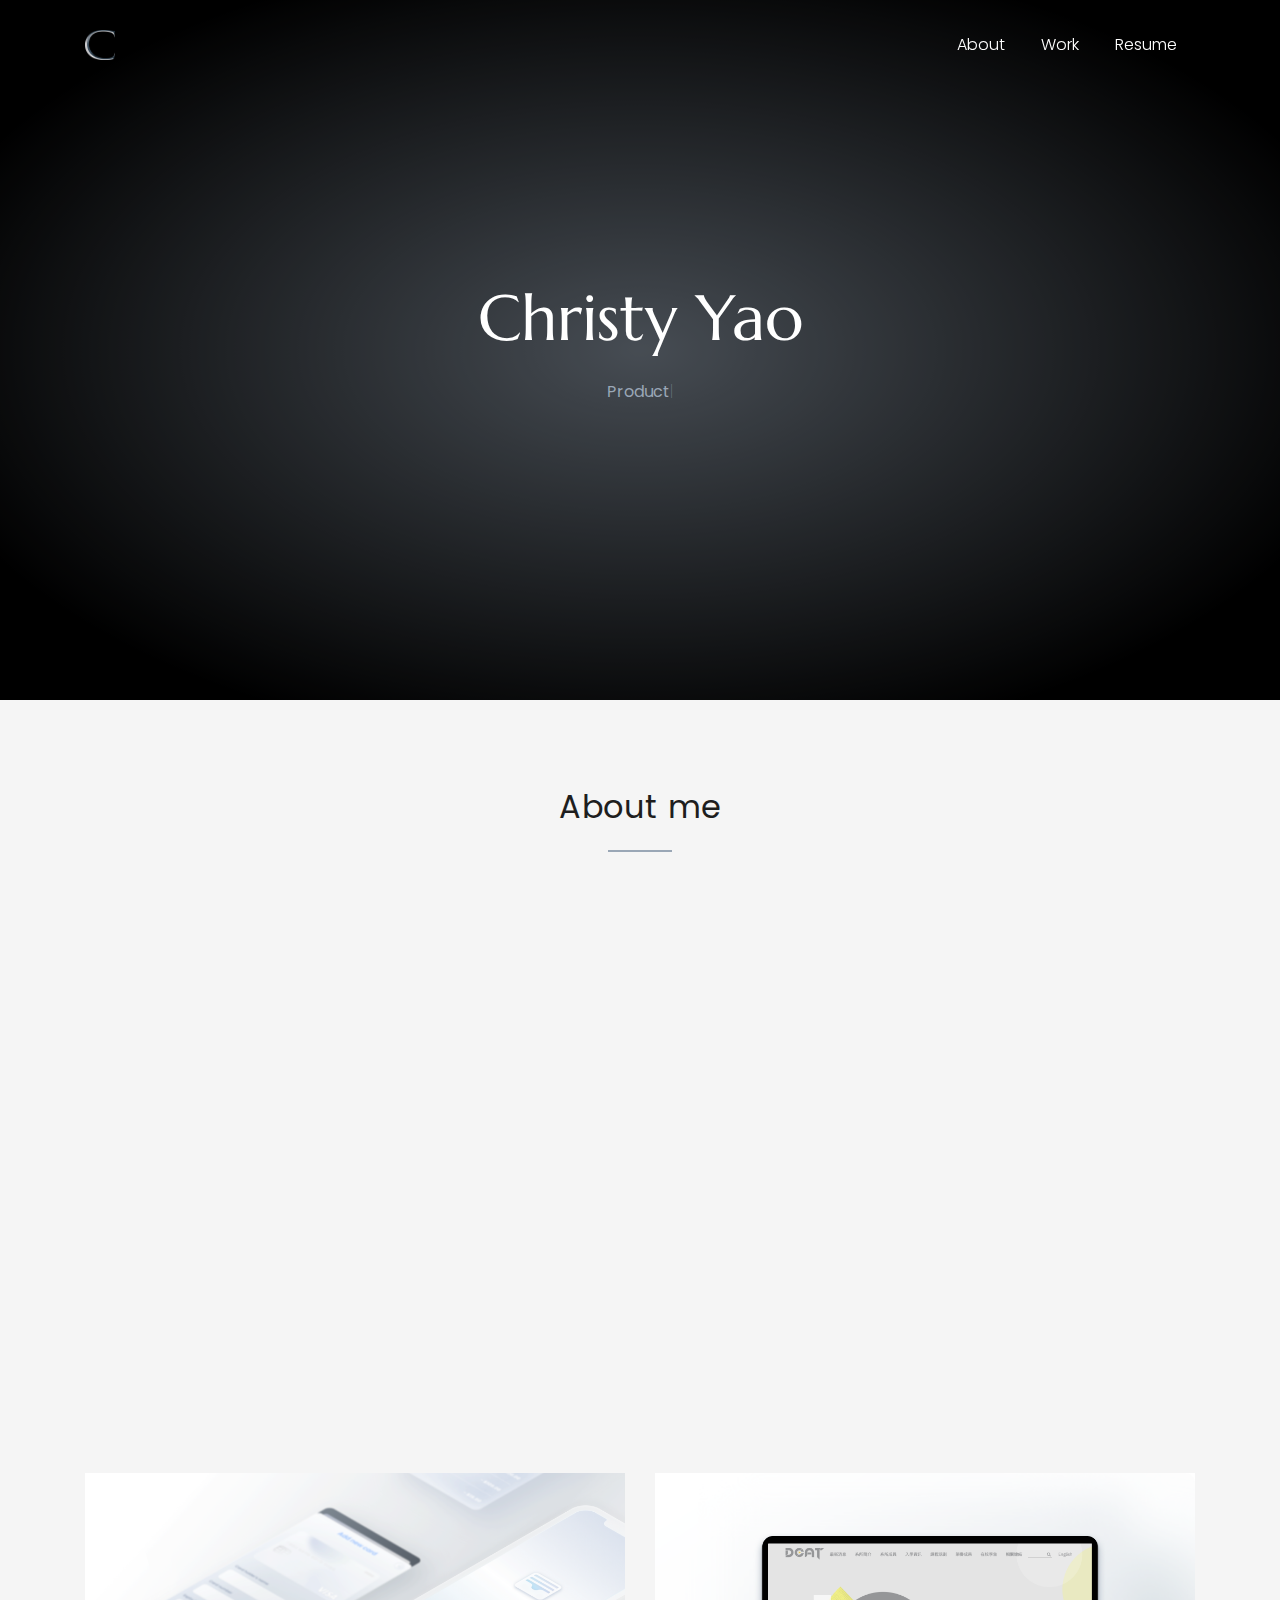
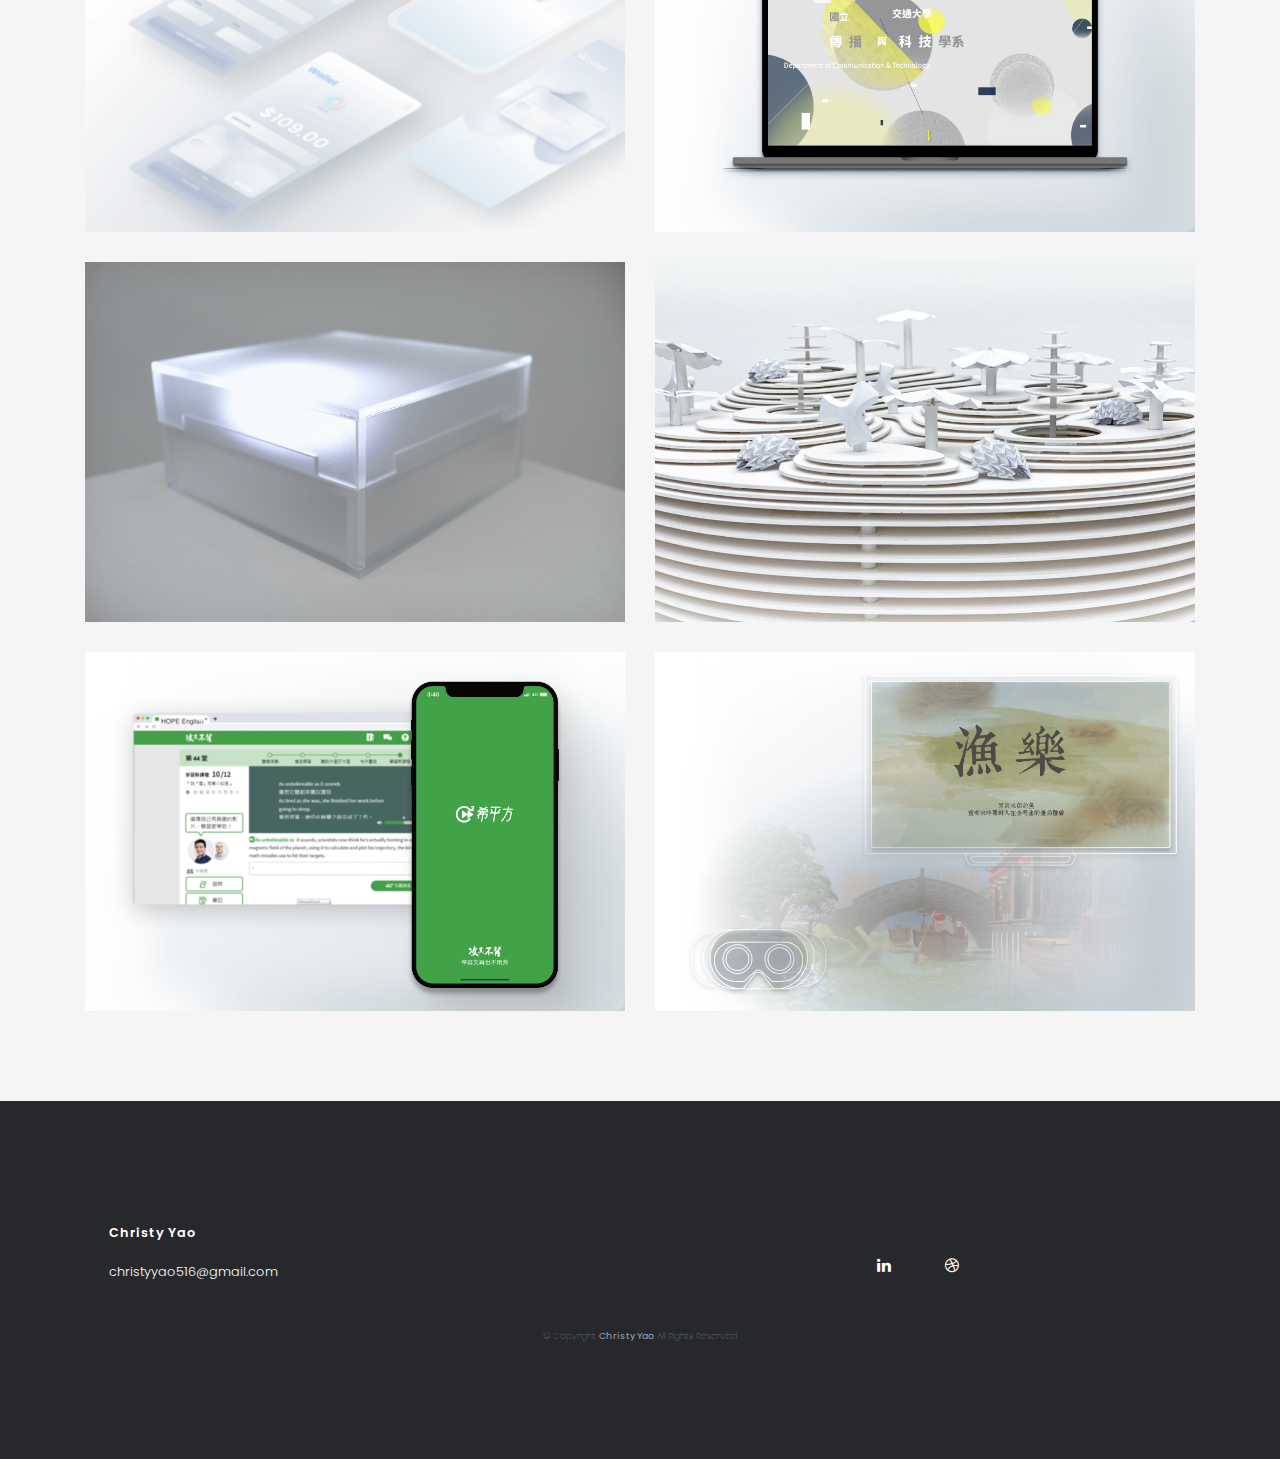
<file: index.html>
<!DOCTYPE html>
<html lang="en">

<head>
  <meta charset="utf-8">
  <meta content="width=device-width, initial-scale=1.0" name="viewport">

  <title>Christy Yao </title>
  <meta content="" name="description">
  <meta content="" name="keywords">

  <meta name="viewport" content="width=device-width, initial-scale=1">

  <!-- Favicons -->
  <link href="assets/img/logo.png" rel="logo">
  <link href="assets/img/logo.png" rel="logo">
  <link rel="shortcut icon" href="assets/img/logo.png">

  <!-- Google Fonts -->
   <link href="https://fonts.googleapis.com/css?family=Poppins:300,300i,400,400i,500,500i,600,600i,700,700i|Playfair+Display:400,400i,500,500i,600,600i,700,700i,900,900i" rel="stylesheet">
   <link href="https://fonts.googleapis.com/css2?family=Marcellus&display=swap" rel="stylesheet">

   <link rel="stylesheet" href="https://cdnjs.cloudflare.com/ajax/libs/font-awesome/4.7.0/css/font-awesome.min.css">

  <!-- Vendor CSS Files -->
  <link href="assets/vendor/bootstrap/css/bootstrap.min.css" rel="stylesheet">
  <link href="assets/vendor/font-awesome/css/font-awesome.min.css" rel="stylesheet">
  <link href="assets/vendor/ionicons/css/ionicons.min.css" rel="stylesheet">
  <link href="assets/vendor/owl.carousel/assets/owl.carousel.min.css" rel="stylesheet">
  <link href="assets/vendor/venobox/venobox.css" rel="stylesheet">
  <link href="assets/css/animate.css" rel="stylesheet" >
  <link href="assets/css/magnific-popup.css" rel="stylesheet" >
  
  <link href="assets/vendor/hover/hover.min.css" rel="stylesheet">

  <link href="assets/vendor/boxicons/css/boxicons.min.css" rel="stylesheet">
<!--   <script src='https://kit.fontawesome.com/a076d05399.js'></script>  -->

  

  <!--  Main CSS File -->
  <link href="assets/css/ystyle.css" rel="stylesheet">

  <!-- =======================================================
  * Template Name: DevFolio - v2.4.0
  * Template URL: https://bootstrapmade.com/devfolio-bootstrap-portfolio-html-template/
  * Author: BootstrapMade.com
  * License: https://bootstrapmade.com/license/
  ======================================================== -->
</head>

<body id="page-top">


  

  <!-- ======= Header/ Navbar ======= -->
  <nav class="navbar navbar-b navbar-trans navbar-expand-md fixed-top" id="mainNav">
    <div class="container">
        <div class="logo">
          <!-- <a class="navbar-brand js-scroll" href="#page-top">Christy Yao</a> -->
          <a href="index.html"><img src="assets/img/logo.png" alt="logo"></a>
        </div>
      <button class="navbar-toggler collapsed" type="button" data-toggle="collapse" data-target="#navbarDefault" aria-controls="navbarDefault" aria-expanded="false" aria-label="Toggle navigation">
        <span></span>
        <span></span>
        <span></span>
      </button>
      <div class="navbar-collapse collapse justify-content-end" id="navbarDefault">
        <ul class="navbar-nav">
          <!-- <li class="nav-item">
            <a class="nav-link js-scroll active" href="yindex.html">Home</a>
          </li> -->
          <li class="nav-item">
            <a class="nav-link js-scroll" href="#about">About</a>
          </li>
          
          </li>
          <li class="nav-item">
            <a class="nav-link js-scroll" href="#portfolio">Work</a>
          </li>
          
          </li>
          <li class="nav-item">
            <a class="nav-link" href="resume.html">Resume</a>
          </li>
        </ul>
      </div>
    </div>
  </nav>

  <!-- ======= Intro Section ======= -->
  <!-- <div id="home" class="intro route bg-image" style="background-image: url(assets/img/Destop.png)"> -->
  <div id="homebg" class="intro route style">
  <!-- <div id="home" class="intro route style= "background:radial-gradient(59.07% 58.67% at 50% 50%, #9AA7B6 0%, #000000 100%)"> -->
    <div class="overlay-itro"></div>
    <div class="intro-content display-table">
      <div class="table-cell">
        <div class="container">
          <!--<p class="display-6 color-d">Hello, world!</p>-->
          <h1 class="intro-title mb-4">Christy Yao</h1>
          <p class="intro-subtitle"><span class="text-slider-items">Product Designer, Interaction Designer, UI/UX Designer, Digital Developer</span><strong class="text-slider"></strong></p>
          <!-- <p class="pt-3"><a class="btn btn-primary btn js-scroll px-4" href="#about" role="button">Learn More</a></p> -->
        </div>
      </div>
    </div>
  </div><!-- End Intro Section -->

  <main id="main">

    <!-- ======= About Section ======= -->
    <section id="about" class="about-mf sect-pt4 route">
      <div class="container">
        <div class="row">
          <div class="col-md-12 col-sm-12">
              <div class="wow fadeInDown" data-wow-duration="0.6s" >
                  <div class="title-box text-center">
                    <div class="section-title text-center">
                      <h3 class="title-a">
                      About me
                      </h3>
                      <div class="line-mf"></div>
                    </div> 
                  </div>  
              </div>
              <div class="wow fadeInDown" data-wow-duration="0.6s" >      
                    <!-- <p class="about-title justify-content-center text-center"> -->
                      <!-- <i class='fas fa-smile-wink'></i> Hi, I'm Christy. -->
                      <!-- <i class="fas fa-smile-wink"></i>Hi, I'm Christy. -->
                      <p class="char Zyyy U1F609 about-title justify-content-center text-center" data-text="😉" id="h1-display-char"> 😉 Hi, I'm Christy.</p>
                     
                      
                     <!--  <i class='fas'> &#xf4da;</i>Hi, I'm Christy. -->
                    <!-- </p> -->
                    <p class="about-details justify-content-center text-center">
                      I'm a multidisciplinary designer based in Taiwan. I'm passionate about improving the lives of others through design and constantly looking to learn new things everyday.
                    </p>
                    <p class="about-details justify-content-center text-center">
                      I specialize in creating interactive works and experiences. For the past 3 years, I have been learning in the ID and HCI field and working with different teams and various cases. While my roles in these projects have varied slightly different like Interaction Designer, UI/UX Designer, Product Designer, and also Digital Developer — all of these roles have focused on creating design solutions from a user-centered perspective in the form of digital products and services. 
                      <br>
                      
                    </p>
                    
                    <br>
              </div>
            </div>
        </div>
            
          
        </div>
      </div>
    </section><!-- End About Section -->

    

    <!-- ======= Portfolio Section ======= -->
    <section id="portfolio" class="portfolio-mf sect-pt4 route"> 
    <!-- <div id="portfolio" class="portfolio-mf sect-pt4 route"> -->
      <div class="container" >
        <div class="row">
          <div class="col-sm-12">
            <div class="wow fadeInDown" data-wow-duration="0.6s" >
              <div class="section-title text-center">
                <h3 class="title-a">
                  Work
                </h3>
                <div class="line-mf"></div>
              </div>
            </div>
          </div>
        </div>
      </div>


     <div class="container">

        <!-- <div class="row">
          <div class="col-lg-12  justify-content-center">
            <ul id="portfolio-flters">
              <li data-filter="*" class="filter-active">All</li>
              <li data-filter=".filter-app">App</li>
              <li data-filter=".filter-card">Card</li>
              <li data-filter=".filter-web">Web</li>
            </ul>
          </div>
        </div> -->
      

        <div class="row gx-2" >

          <div class="col-lg-6 col-md-12 portfolio-item filter-app">
            <div class="portfolio-wrap">
              <img src="assets/img/work-glass.png" class="img-fluid" alt="">
              <div class="portfolio-info">
                <a href="work-glass.html"  title="Portfolio Details"><h4>Glassmorphism Wallet</h4></i></a>
                <p>UI Design</p>
              </div>
            </div>
          </div> 

          <div class="col-lg-6 col-md-12 portfolio-item filter-app">
            <div class="portfolio-wrap">
              <img src="assets/img/work-dcat.png" class="img-fluid" alt="">
              <div class="portfolio-info">
                <a href="work-dcat.html" title="Portfolio Details"><h4>Nctu Dcat Web Design</h4></h4></i></a>
                <p>Web</p>
                
              </div>
            </div>
          </div>

          <div class="col-lg-6 col-md-12 portfolio-item filter-web">
            <div class="portfolio-wrap">
              <img src="assets/img/work-lueur.png" class="img-fluid" alt="">
              <div class="portfolio-info">
                 <a href="work-lueur.html" title="Portfolio Details"><h4>LUEUR</h4></a>              
                <p>Installation</p>
              </div>
            </div>
          </div>

          <div class="col-lg-6 col-md-12 portfolio-item filter-app">
            <div class="portfolio-wrap">
              <img src="assets/img/work-greens.png" class="img-fluid" alt="">
              <div class="portfolio-info">
                <a href="work-greens.html" title="Portfolio Details"><h4>Greens</h4></i></a>
                <p>Installation</p>
  
              </div>
            </div>
          </div>

          <div class="col-lg-6 col-md-12 portfolio-item filter-card">
            <div class="portfolio-wrap">
              <img src="assets/img/work-en.png" class="img-fluid" alt="">
              <div class="portfolio-info">
                <a href="work-en.html"  title="Portfolio Details"><h4>HOPE English<br>UX and Usability Evaluation</h4></i></a>
                <p>UX Design / UX Research</p>
                
              </div>
            </div>
          </div>

          <div class="col-lg-6 col-md-12 portfolio-item filter-web">
            <div class="portfolio-wrap">
              <img src="assets/img/work-fish.png" class="img-fluid" alt="">
              <div class="portfolio-info">
                <a href="work-fish.html"  title="Portfolio Details"><h4>Fishermen’s Delights VR Installation</h4></i></a>
                <p>VR Experience / Installation</p>
              </div>
            </div>
          </div>

          

        </div>
     </div> 
       

  </main><!-- End #main -->

  <!-- ======= Footer ======= -->
   <footer id="footer">
    <div class="container">
      <div class="row justify-content-between">
        <div class="col-lg-4">
            <h3 class="con-title">Christy Yao<br></h3>
            <h3 class="con-subtitle"><span>christyyao516@gmail.com</span></h3>
          </h3>
        </div>

        <div class="col-lg-4 offset-lg-4">
          <div class="socials ">
            <ul class="list-unstyled"> 
                
                <li><a href="https://www.linkedin.com/in/imchristyyao" class="fa fa-linkedin"></a></li>
                <li><a href="https://www.dribbble.com/imchristyyao" class="fa fa-dribbble"></a></li>
                <!-- <li><a href="christyyao516@gmail.com"><ion-icon name="logo-dribbble"></ion-icon></a></li>  -->  
              </ul>
          </div>
        </div>
      </div>
  
      <div class="row ">
        <div class="col-sm-12">
            <div class="copyright-box text-center">
              <p class="copyright-box">&copy; Copyright <strong>Christy Yao</strong>. All Rights Reserved</p>
              
            </div>
          </div>
      </div>
    </div>
</footer>

<!-- End  Footer -->
<div class="container">
  <a href="#" class="back-to-top fa fa-chevron-up"></a>
  <div id="preloader"></div>

</div>

  <!-- Vendor JS Files -->
   

  <script src="assets/vendor/jquery/jquery.min.js"></script>
  <script src="assets/vendor/bootstrap/js/bootstrap.bundle.min.js"></script>
  <script src="assets/vendor/jquery.easing/jquery.easing.min.js"></script>
  <script src="assets/vendor/php-email-form/validate.js"></script>
  <script src="assets/vendor/waypoints/jquery.waypoints.min.js"></script>
  <script src="assets/vendor/counterup/jquery.counterup.min.js"></script>
  <script src="assets/vendor/owl.carousel/owl.carousel.min.js"></script>
  <script src="assets/vendor/typed.js/typed.min.js"></script>
  <script src="assets/vendor/venobox/venobox.min.js"></script>

  <script src="assets/vendor/jquery-sticky/jquery.sticky.js"></script>
  <script src="assets/vendor/isotope-layout/isotope.pkgd.min.js"></script>
  
  <script src="assets/js/wow.min.js"></script>
    <script>
        new WOW().init();
    </script>

  <!-- Template Main JS File -->
  <script src="assets/js/main.js"></script>
  

</body>

</html>
</file>
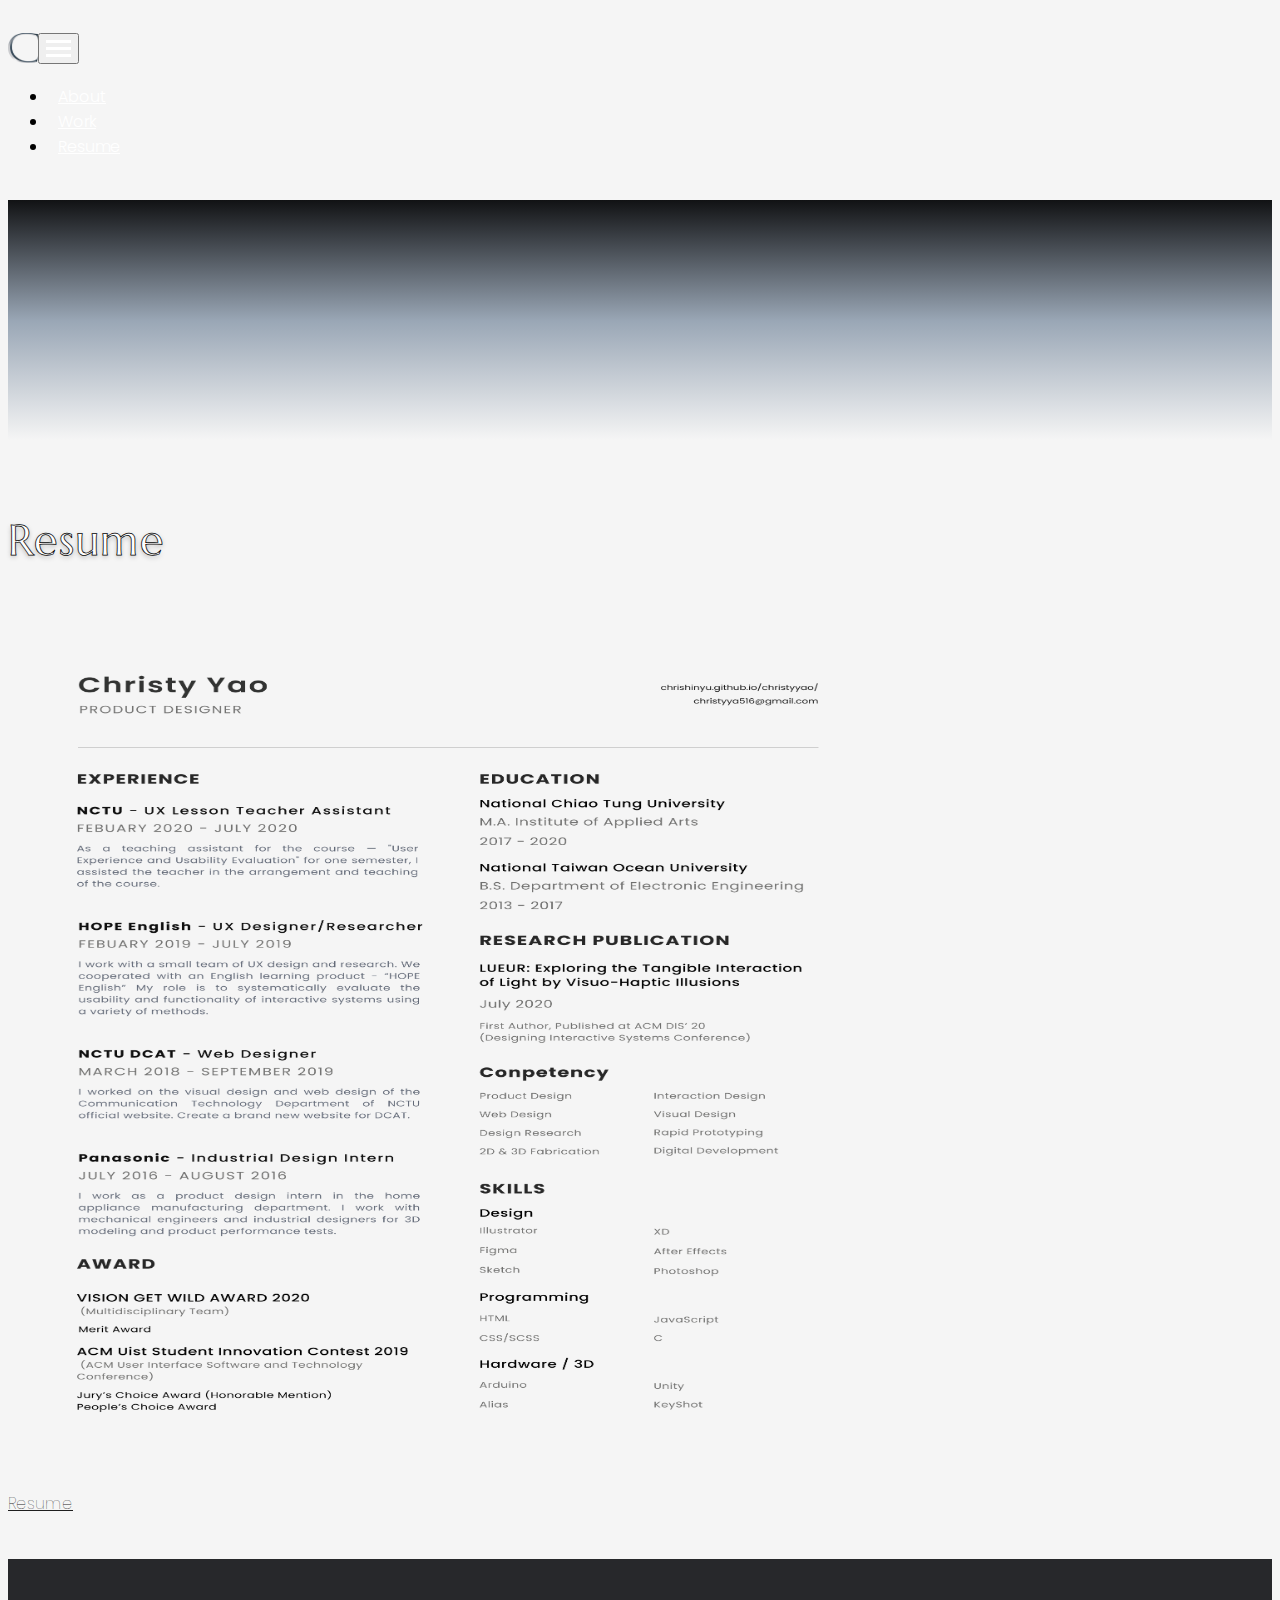
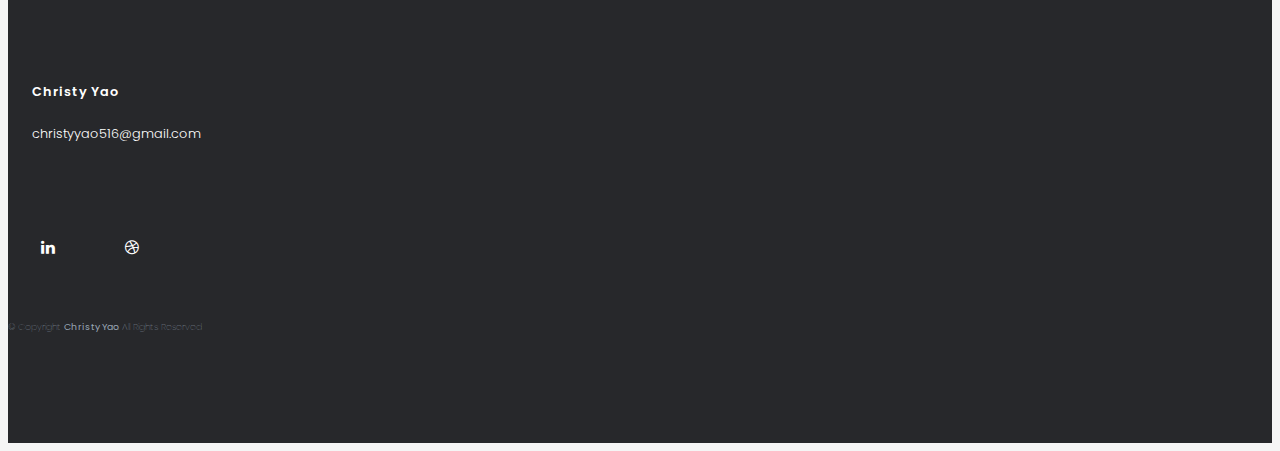
<file: cv.html>
<!DOCTYPE html>
<html lang="en">

<head>
  <meta charset="utf-8">
  <meta content="width=device-width, initial-scale=1.0" name="viewport">

  <title>Resume</title>
  <meta content="" name="description">
  <meta content="" name="keywords">

  <!-- Favicons -->
  <link href="assets/img/logo.png" rel="logo">
  <link href="assets/img/logo.png" rel="logo">

  <!-- Vendor CSS Files -->
  <!-- Bootstrap CSS -->
    <link href="https://cdn.jsdelivr.net/npm/bootstrap@5.0.0-beta1/dist/css/bootstrap.min.css" rel="stylesheet" integrity="sha384-giJF6kkoqNQ00vy+HMDP7azOuL0xtbfIcaT9wjKHr8RbDVddVHyTfAAsrekwKmP1" crossorigin="anonymous">
 <!--  <link href="assets/vendor/bootstrap/css/bootstrap.min.css" rel="stylesheet"> -->
  <link href="assets/vendor/font-awesome/css/font-awesome.min.css" rel="stylesheet">
  <link href="assets/vendor/ionicons/css/ionicons.min.css" rel="stylesheet">
  <link href="assets/vendor/owl.carousel/assets/owl.carousel.min.css" rel="stylesheet">
  <link href="assets/vendor/venobox/venobox.css" rel="stylesheet">
  <link href="assets/css/animate.css" rel="stylesheet" >
  <link href="assets/css/magnific-popup.css" rel="stylesheet" >

  <!-- Google Fonts -->
   <link href="https://fonts.googleapis.com/css?family=Poppins:300,300i,400,400i,500,500i,600,600i,700,700i|Playfair+Display:400,400i,500,500i,600,600i,700,700i,900,900i" rel="stylesheet">
   <link href="https://fonts.googleapis.com/css2?family=Marcellus&display=swap" rel="stylesheet">

   <link rel="stylesheet" href="https://cdnjs.cloudflare.com/ajax/libs/font-awesome/4.7.0/css/font-awesome.min.css">

  <!-- Animate CSS -->
  <link rel="stylesheet" href="https://cdnjs.cloudflare.com/ajax/libs/animate.css/4.1.1/animate.min.css">

  <!-- Template Main CSS File -->
  <link href="assets/css/ystyle.css" rel="stylesheet">

  
</head>

<body id="page-top">


<!-- ======= Header/ Navbar ======= -->
  <nav class="navbar navbar-b navbar-trans navbar-expand-md fixed-top" id="mainNav">
    <div class="container">
        <div class="logo">
          <!-- <a class="navbar-brand js-scroll" href="#page-top">Christy Yao</a> -->
          <a href="index.html"><img src="assets/img/logo.png" alt="logo"></a>
        </div>
      <button class="navbar-toggler collapsed" type="button" data-toggle="collapse" data-target="#navbarDefault" aria-controls="navbarDefault" aria-expanded="false" aria-label="Toggle navigation">
        <span></span>
        <span></span>
        <span></span>
      </button>
      <div class="navbar-collapse collapse justify-content-end" id="navbarDefault">
        <ul class="navbar-nav">
          <!-- <li class="nav-item">
            <a class="nav-link js-scroll active" href="yindex.html">Home</a>
          </li> -->
          <li class="nav-item">
            <a class="nav-link js-scroll" href="index.html">About</a>
          </li>
          
          </li>
          <li class="nav-item">
            <a class="nav-link js-scroll" href="index.html">Work</a>
          </li>
          
          </li>
          <li class="nav-item">
            <a class="nav-link" href="resume.html">Resume</a>
          </li>
        </ul>
      </div>
    </div>
  </nav>

 <main id="main">
<!-- ======= Intro ======= -->

  <div id="grad1"></div>



    <!-- ======= Work  Section ======= -->
<section class="portfolio-details">
    <!-- <div class="section-container"> -->
  <div class="container ">
      <div class="row gx-2">
        <div class="col-xs-12">
          <div class="wow pulse" data-wow-duration="1s">
            <div class="text-center section-container-spacer">
              <!-- <h2 class="with-project-number"><span class="project-number">01</span>Night Photography</h2> -->
              <!-- <h2 class="with-project-number">Night Photography</h2> -->
              <h3 class="resume-title">Resume</h3>
              <br>
              
            </div>
          </div>
        <div>
      </div>
      <div class="work-for-top"></div>

      <div class="row ">
         <div class="col-lg-12 col-xs-12 text-center">
            <div class="wow zoomInUp" data-wow-duration="1s" >
              <figure class="figure text-center">
              <img width="800" height="800" src="assets/img/cv.png" class="figure-img img-fluid rounded" alt="">
              </figure>
            </div>
          </div>
      </div>
      <div class="work-for-top"></div>
      <p class="work-details text-center">
          <a href="assets/resume.pdf" download>Resume</a></p>
      
      <div class="work-for-top"></div>
     <!--  <div class="row ">
          
          <div class="col-lg-4">
                <br>
                <h3 class="work-type">Overview</h3>
                <p class="work-details">"Fishermen’s Delights VR Installation" is a virtual reality game demonstrating the fishing entertainment in the Northern Sung Dynasty. It builds bridges between the collections of National Palace Museum and people.</p>
              
          </div>
           <div class="work-for-top"></div>
          <div class="col-lg-4 offset-lg-4">
              <br>
              <h3 class="work-type">Role</h3>
              <p class="work-details highlight"> Visual Designer </p>
              <p class="work-details">Unity development, Visual Design, UI Design<br></p>
              <p class="work-details highlight"> Febuary 2018 - July 2018 </p><br>
            
            
          </div>
      </div> -->
     
        
   
  </section><!-- End Portfolio Details Section -->

  </main><!-- End #main -->

 
  <!-- ======= Footer ======= -->
 <footer id="footer">
    <div class="container">
      <div class="row justify-content-between">
        <div class="col-lg-4">
            <h3 class="con-title">Christy Yao<br></h3>
            <h3 class="con-subtitle"><span>christyyao516@gmail.com</span></h3>
          </h3>
        </div>

        <div class="col-lg-4 offset-lg-4">
          <div class="socials ">
            <ul class="list-unstyled"> 
                
                <li><a href="https://www.linkedin.com/in/imchristyyao" class="fa fa-linkedin"></a></li>
                <li><a href="https://www.dribbble.com/imchristyyao" class="fa fa-dribbble"></a></li>
                <!-- <li><a href="christyyao516@gmail.com"><ion-icon name="logo-dribbble"></ion-icon></a></li>  -->  
              </ul>
          </div>
        </div>
      </div>
      <div class="row ">
        <div class="col-sm-12">
            <div class="copyright-box text-center">
              <p class="copyright-box">&copy; Copyright <strong>Christy Yao</strong>. All Rights Reserved</p>
              
            </div>
          </div>
      </div>
    </div>
</footer>

<!-- End  Footer -->
<div class="container">
  <a href="#" class="back-to-top fa fa-chevron-up"></a>
  <div id="preloader"></div>

</div>

  <!-- Vendor JS Files -->
  <script src="assets/vendor/jquery/jquery.min.js"></script>
  <script src="assets/vendor/bootstrap/js/bootstrap.bundle.min.js"></script>
  <script src="assets/vendor/jquery.easing/jquery.easing.min.js"></script>
  <script src="assets/vendor/php-email-form/validate.js"></script>
  <script src="assets/vendor/waypoints/jquery.waypoints.min.js"></script>
  <script src="assets/vendor/counterup/jquery.counterup.min.js"></script>
  <script src="assets/vendor/owl.carousel/owl.carousel.min.js"></script>
  <script src="assets/vendor/typed.js/typed.min.js"></script>
  <script src="assets/vendor/venobox/venobox.min.js"></script>
  <script src="assets/js/wow.min.js"></script>
    <script>
        new WOW().init();
    </script>

  <!-- Template Main JS File -->
  <script src="assets/js/main.js"></script>

</body>

</html>
</file>
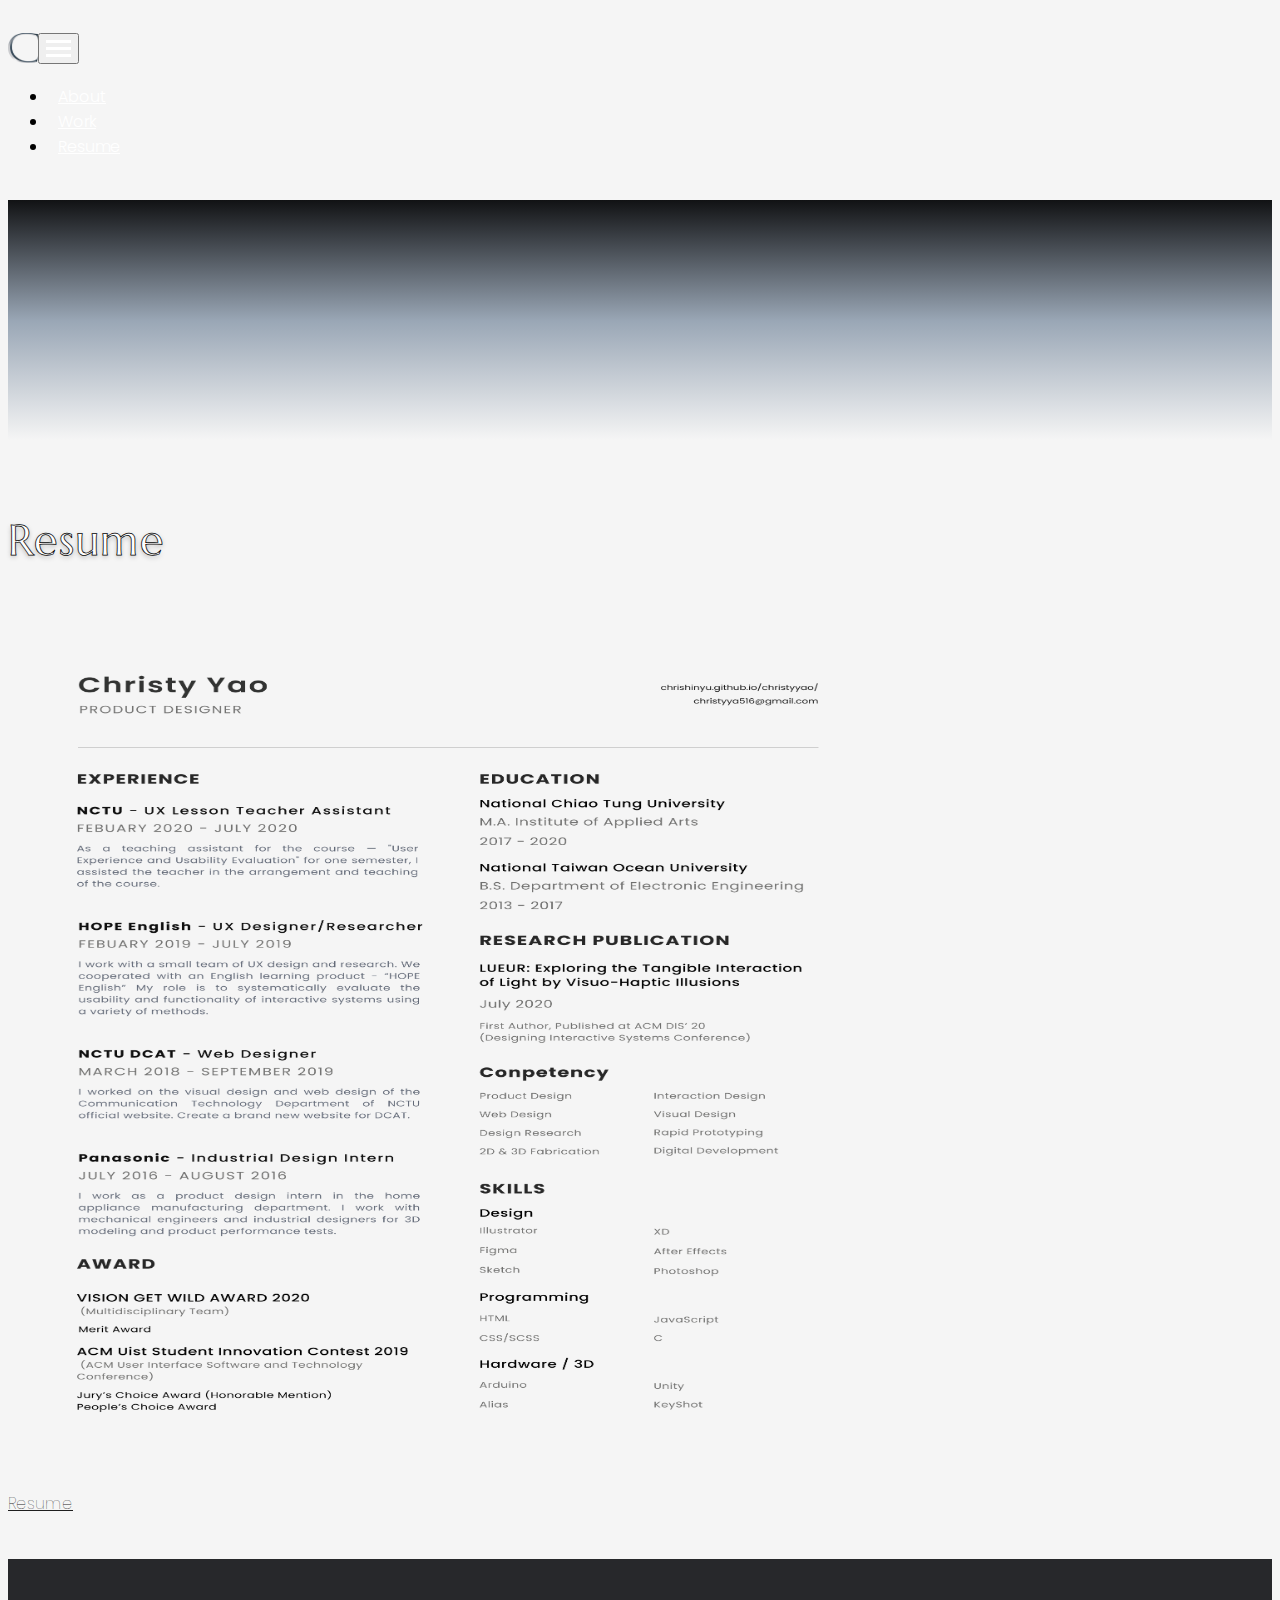
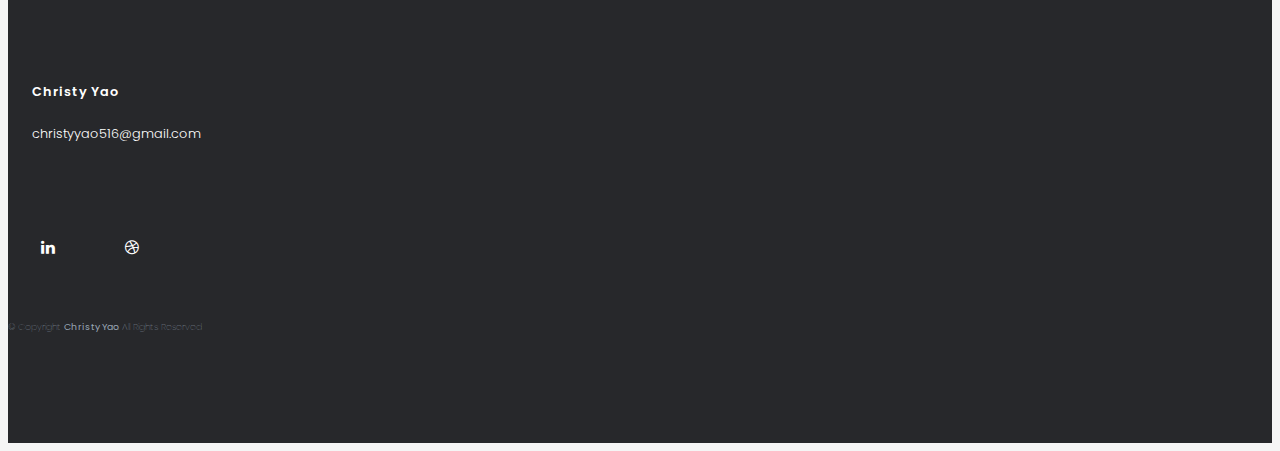
<file: resume.html>
<!DOCTYPE html>
<html lang="en">

<head>
  <meta charset="utf-8">
  <meta content="width=device-width, initial-scale=1.0" name="viewport">

  <title>Resume</title>
  <meta content="" name="description">
  <meta content="" name="keywords">

  <!-- Favicons -->
  <link href="assets/img/logo.png" rel="logo">
  <link href="assets/img/logo.png" rel="logo">
  <link rel="shortcut icon" href="assets/img/logo.png">

  <!-- Vendor CSS Files -->
  <!-- Bootstrap CSS -->
    <link href="https://cdn.jsdelivr.net/npm/bootstrap@5.0.0-beta1/dist/css/bootstrap.min.css" rel="stylesheet" integrity="sha384-giJF6kkoqNQ00vy+HMDP7azOuL0xtbfIcaT9wjKHr8RbDVddVHyTfAAsrekwKmP1" crossorigin="anonymous">
 <!--  <link href="assets/vendor/bootstrap/css/bootstrap.min.css" rel="stylesheet"> -->
  <link href="assets/vendor/font-awesome/css/font-awesome.min.css" rel="stylesheet">
  <link href="assets/vendor/ionicons/css/ionicons.min.css" rel="stylesheet">
  <link href="assets/vendor/owl.carousel/assets/owl.carousel.min.css" rel="stylesheet">
  <link href="assets/vendor/venobox/venobox.css" rel="stylesheet">
  <link href="assets/css/animate.css" rel="stylesheet" >
  <link href="assets/css/magnific-popup.css" rel="stylesheet" >

  <!-- Google Fonts -->
   <link href="https://fonts.googleapis.com/css?family=Poppins:300,300i,400,400i,500,500i,600,600i,700,700i|Playfair+Display:400,400i,500,500i,600,600i,700,700i,900,900i" rel="stylesheet">
   <link href="https://fonts.googleapis.com/css2?family=Marcellus&display=swap" rel="stylesheet">

   <link rel="stylesheet" href="https://cdnjs.cloudflare.com/ajax/libs/font-awesome/4.7.0/css/font-awesome.min.css">

  <!-- Animate CSS -->
  <link rel="stylesheet" href="https://cdnjs.cloudflare.com/ajax/libs/animate.css/4.1.1/animate.min.css">

  <!-- Template Main CSS File -->
  <link href="assets/css/ystyle.css" rel="stylesheet">

  
</head>

<body id="page-top">


<!-- ======= Header/ Navbar ======= -->
  <nav class="navbar navbar-b navbar-trans navbar-expand-md fixed-top" id="mainNav">
    <div class="container">
        <div class="logo">
          <!-- <a class="navbar-brand js-scroll" href="#page-top">Christy Yao</a> -->
          <a href="index.html"><img src="assets/img/logo.png" alt="logo"></a>
        </div>
      <button class="navbar-toggler collapsed" type="button" data-toggle="collapse" data-target="#navbarDefault" aria-controls="navbarDefault" aria-expanded="false" aria-label="Toggle navigation">
        <span></span>
        <span></span>
        <span></span>
      </button>
      <div class="navbar-collapse collapse justify-content-end" id="navbarDefault">
        <ul class="navbar-nav">
          <!-- <li class="nav-item">
            <a class="nav-link js-scroll active" href="yindex.html">Home</a>
          </li> -->
          <li class="nav-item">
            <a class="nav-link js-scroll" href="index.html">About</a>
          </li>
          
          </li>
          <li class="nav-item">
            <a class="nav-link js-scroll" href="index.html">Work</a>
          </li>
          
          </li>
          <li class="nav-item">
            <a class="nav-link" href="resume.html">Resume</a>
          </li>
        </ul>
      </div>
    </div>
  </nav>

 <main id="main">
<!-- ======= Intro ======= -->

  <div id="grad1"></div>



    <!-- ======= Work  Section ======= -->
<section class="portfolio-details">
    <!-- <div class="section-container"> -->
  <div class="container ">
      <div class="row gx-2">
        <div class="col-xs-12">
          <div class="wow pulse" data-wow-duration="1s">
            <div class="text-center section-container-spacer">
              
              <h3 class="resume-title">Resume</h3>
              <br>
              
            </div>
          </div>
        <div>
      </div>
      <div class="work-for-top"></div>

      <div class="row ">
         <div class="col-lg-12 col-xs-12 text-center">
            <div class="wow zoomInUp" data-wow-duration="1.5s" >
              <figure class="figure text-center">
              <img width="800" height="800" src="assets/img/cv.png" class="figure-img img-fluid rounded" alt="">
              </figure>
            </div>
          </div>
      </div>
      <div class="work-for-top"></div>
      <p class="work-details text-center">
          <a href="assets/resume.pdf" download>Resume</a></p>
      
      <div class="work-for-top"></div>
     
     
        
   
  </section><!-- End Portfolio Details Section -->

  </main><!-- End #main -->

 
  <!-- ======= Footer ======= -->
 <footer id="footer">
    <div class="container">
      <div class="row justify-content-between">
        <div class="col-lg-4">
            <h3 class="con-title">Christy Yao<br></h3>
            <h3 class="con-subtitle"><span>christyyao516@gmail.com</span></h3>
          </h3>
        </div>

        <div class="col-lg-4 offset-lg-4">
          <div class="socials ">
            <ul class="list-unstyled"> 
                
                <li><a href="https://www.linkedin.com/in/imchristyyao" class="fa fa-linkedin"></a></li>
                <li><a href="https://www.dribbble.com/imchristyyao" class="fa fa-dribbble"></a></li>
                <!-- <li><a href="christyyao516@gmail.com"><ion-icon name="logo-dribbble"></ion-icon></a></li>  -->  
              </ul>
          </div>
        </div>
      </div>
      <div class="row ">
        <div class="col-sm-12">
            <div class="copyright-box text-center">
              <p class="copyright-box">&copy; Copyright <strong>Christy Yao</strong>. All Rights Reserved</p>
              
            </div>
          </div>
      </div>
    </div>
</footer>

<!-- End  Footer -->
<div class="container">
  <a href="#" class="back-to-top fa fa-chevron-up"></a>
  <div id="preloader"></div>

</div>

  <!-- Vendor JS Files -->
  <script src="assets/vendor/jquery/jquery.min.js"></script>
  <script src="assets/vendor/bootstrap/js/bootstrap.bundle.min.js"></script>
  <script src="assets/vendor/jquery.easing/jquery.easing.min.js"></script>
  <script src="assets/vendor/php-email-form/validate.js"></script>
  <script src="assets/vendor/waypoints/jquery.waypoints.min.js"></script>
  <script src="assets/vendor/counterup/jquery.counterup.min.js"></script>
  <script src="assets/vendor/owl.carousel/owl.carousel.min.js"></script>
  <script src="assets/vendor/typed.js/typed.min.js"></script>
  <script src="assets/vendor/venobox/venobox.min.js"></script>
  <script src="assets/js/wow.min.js"></script>
    <script>
        new WOW().init();
    </script>

  <!-- Template Main JS File -->
  <script src="assets/js/main.js"></script>

</body>

</html>
</file>
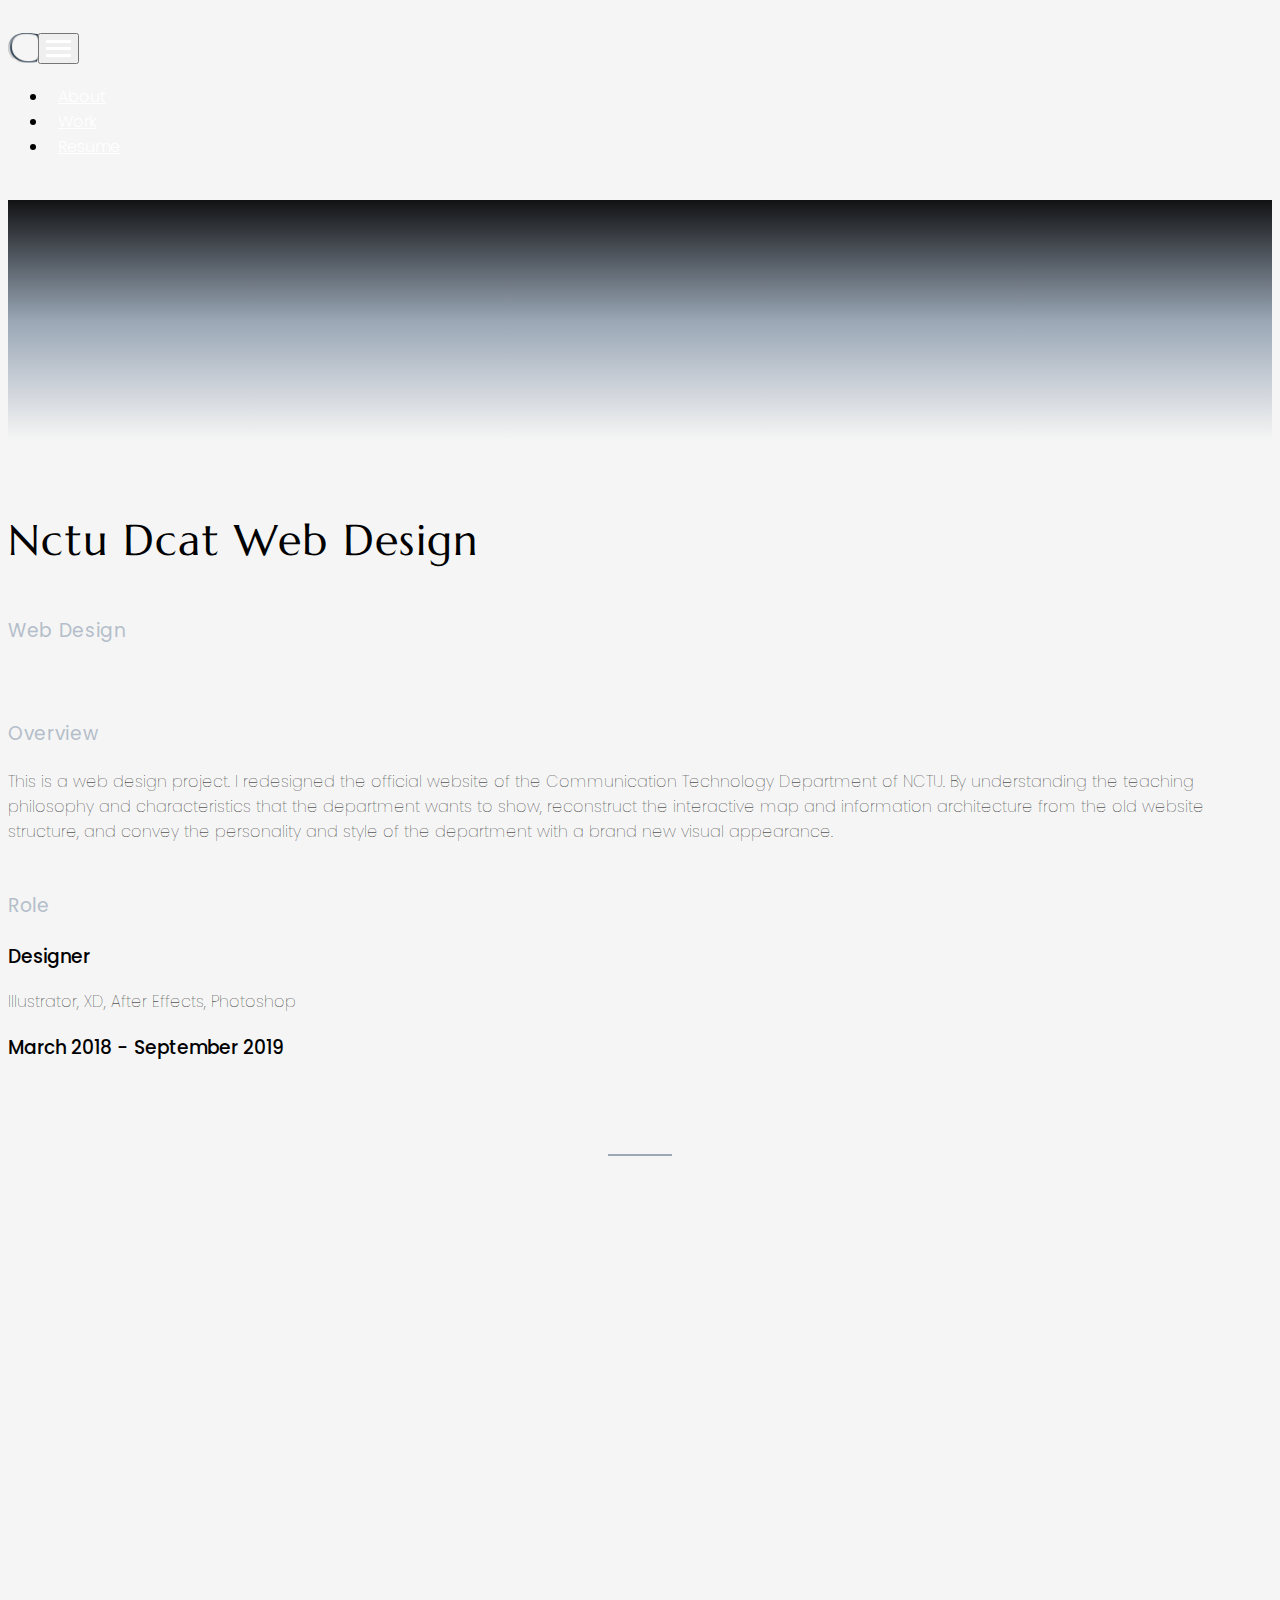
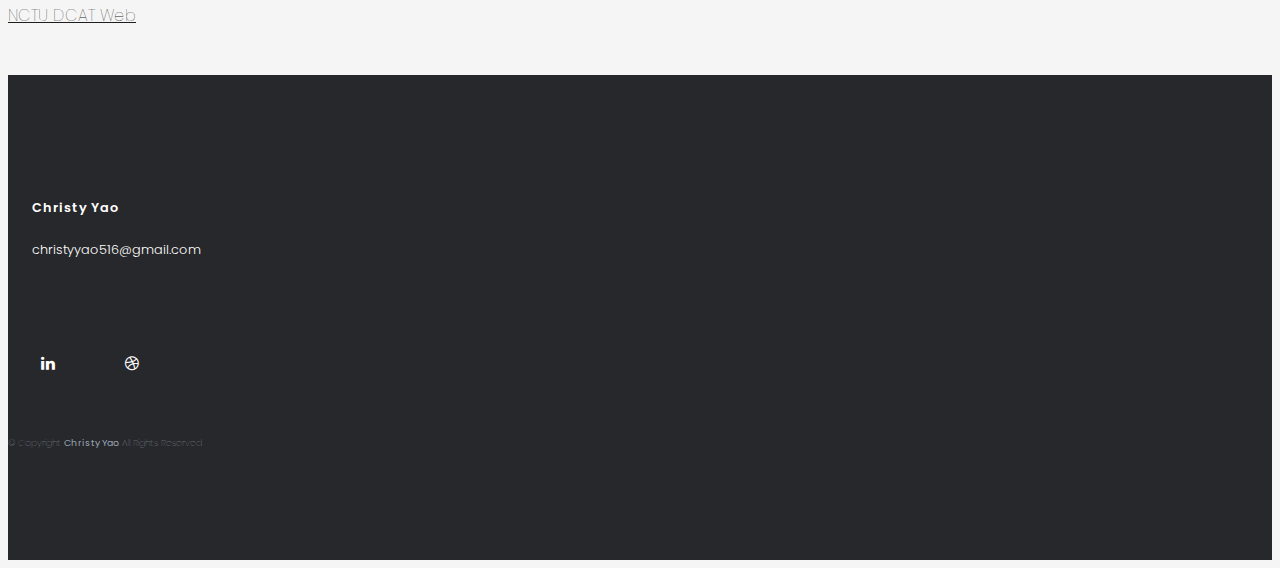
<file: work-dcat.html>
<!DOCTYPE html>
<html lang="en">

<head>
  <meta charset="utf-8">
  <meta content="width=device-width, initial-scale=1.0" name="viewport">

  <title>My Work - Nctu Dcat Web Design</title>
  <meta content="" name="description">
  <meta content="" name="keywords">

  <!-- Favicons -->
  <link href="assets/img/logo.png" rel="logo">
  <link href="assets/img/logo.png" rel="logo">
  <link rel="shortcut icon" href="assets/img/logo.png">

  <!-- Vendor CSS Files -->
  <!-- Bootstrap CSS -->
    <link href="https://cdn.jsdelivr.net/npm/bootstrap@5.0.0-beta1/dist/css/bootstrap.min.css" rel="stylesheet" integrity="sha384-giJF6kkoqNQ00vy+HMDP7azOuL0xtbfIcaT9wjKHr8RbDVddVHyTfAAsrekwKmP1" crossorigin="anonymous">
 <!--  <link href="assets/vendor/bootstrap/css/bootstrap.min.css" rel="stylesheet"> -->
  <link href="assets/vendor/font-awesome/css/font-awesome.min.css" rel="stylesheet">
  <link href="assets/vendor/ionicons/css/ionicons.min.css" rel="stylesheet">
  <link href="assets/vendor/owl.carousel/assets/owl.carousel.min.css" rel="stylesheet">
  <link href="assets/vendor/venobox/venobox.css" rel="stylesheet">
  <link href="assets/css/animate.css" rel="stylesheet" >
  <link href="assets/css/magnific-popup.css" rel="stylesheet" >

  <!-- Google Fonts -->
   <link href="https://fonts.googleapis.com/css?family=Poppins:300,300i,400,400i,500,500i,600,600i,700,700i|Playfair+Display:400,400i,500,500i,600,600i,700,700i,900,900i" rel="stylesheet">
   <link href="https://fonts.googleapis.com/css2?family=Marcellus&display=swap" rel="stylesheet">

   <link rel="stylesheet" href="https://cdnjs.cloudflare.com/ajax/libs/font-awesome/4.7.0/css/font-awesome.min.css">

  <!-- Animate CSS -->
  <link rel="stylesheet" href="https://cdnjs.cloudflare.com/ajax/libs/animate.css/4.1.1/animate.min.css">

  <!-- Template Main CSS File -->
  <link href="assets/css/ystyle.css" rel="stylesheet">

  
</head>

<body id="page-top">


<!-- ======= Header/ Navbar ======= -->
  <nav class="navbar navbar-b navbar-trans navbar-expand-md fixed-top" id="mainNav">
    <div class="container">
        <div class="logo">
          <!-- <a class="navbar-brand js-scroll" href="#page-top">Christy Yao</a> -->
          <a href="index.html"><img src="assets/img/logo.png" alt="logo"></a>
        </div>
      <button class="navbar-toggler collapsed" type="button" data-toggle="collapse" data-target="#navbarDefault" aria-controls="navbarDefault" aria-expanded="false" aria-label="Toggle navigation">
        <span></span>
        <span></span>
        <span></span>
      </button>
      <div class="navbar-collapse collapse justify-content-end" id="navbarDefault">
        <ul class="navbar-nav">
          <!-- <li class="nav-item">
            <a class="nav-link js-scroll active" href="yindex.html">Home</a>
          </li> -->
          <li class="nav-item">
            <a class="nav-link js-scroll" href="index.html">About</a>
          </li>
          
          </li>
          <li class="nav-item">
            <a class="nav-link js-scroll" href="index.html">Work</a>
          </li>
          
          </li>
          <li class="nav-item">
            <a class="nav-link" href="resume.html">Resume</a>
          </li>
        </ul>
      </div>
    </div>
  </nav>

 <main id="main">
<!-- ======= Intro ======= -->

  <div id="grad1"></div>
<!--  <div class="intro intro-single route bg-image" style="background-image: url(assets/img/Destop.png)">
    <div class="overlay-mf"></div>
    <div class="intro-content display-table">
      <div class="table-cell Work-Title">
        <div class="container ">
          <h3 class="Work-Title">Work Title</h3>
          <p>type of this work</p>
        </div>
      </div>
    </div>
  </div>  -->
  <!-- <div class="hero-image">
    <div class="hero-text">
      <h3>LUEUR</h3>
    </div>
  </div> -->



    <!-- ======= Work Details Section ======= -->
    <section class="portfolio-details">
    <!-- <div class="section-container"> -->
    <div class="container ">
      <div class="row gx-2">
        <div class="col-xs-12">
          <div class="wow pulse" data-wow-duration="1s">
          <div class="text-center section-container-spacer">
            <!-- <h2 class="with-project-number"><span class="project-number">01</span>Night Photography</h2> -->
            <!-- <h2 class="with-project-number">Night Photography</h2> -->
            <h3 class="work-title">Nctu Dcat Web Design</h3>
            <br>
            <p class="work-type">Web Design</p>
          </div>
        </div>
        <div>
      </div>
      <div class="work-for-top"></div>
      <div class="row ">
        
          <div class="col-lg-4">
              <br>
                <h3 class="work-type">Overview</h3>
                <p class="work-details">This is a web design project. I redesigned the official website of the Communication Technology Department of NCTU. By understanding the teaching philosophy and characteristics that the department wants to show, reconstruct the interactive map and information architecture from the old website structure, and convey the personality and style of the department with a brand new visual appearance.</p>
              
          </div>
          <div class="col-lg-4 offset-lg-4">
            <br>
              <h3 class="work-type">Role</h3>
              <p class="work-details highlight">Designer</p>
              <p class="work-details">Illustrator, XD, After Effects, Photoshop<br></p>
              <p class="work-details highlight">March 2018 - September 2019</p><br>
            
            
          </div>
      </div>
      <div class="work-for-top">
        <div class="line-mf"></div>
      </div>
      <!-- <div class="row"> -->
    <div class="work-for-top"> </div> 
    <div class="work-for-top"> </div> 
    <div class="row ">
        
          <div class="col-lg-6">
              <div class="wow fadeInUp" data-wow-duration="1s" >
                <p class="work-details highlight">Background</p>
                <p class="work-details">In the Department of Communication and Technology, NCTU, information and communication technology continue to innovate, which not only brings digital convergence but also blurs the boundaries between traditional media. As the only Department of Communication and Science and Technology in Taiwan, it emphasizes the integration of communication majors, interdisciplinary, and multi-skill learning.</p>   
              </div>  
          </div>
         
        <div class="col-md-8 offset-md-4">
          <div class="wow fadeInUp" data-wow-duration="1s" >
              <figure class="figure">
              <!-- <img  width="500" height="400" src="assets/img/lueur/lueur12.png" class="figure-img img-fluid rounded" alt=""> -->
              <img src="assets/img/dcatweb/dcat01.png" class="figure-img img-fluid rounded" alt="dcat">
              <!-- <p class="pic-title">Use mouse pointers on the homepage design to increase the user’s interactive experience.</p>  -->
            </figure>
          </div>
        </div> 
        <!-- Design Process -->  
      <div class="work-for-top"></div>
      <div class="col-lg-12 col-xs-12 text-center">
          <div class="wow fadeInUp" data-wow-duration="1s" >
              <p class="work-details highlight">Design Process</p>
              <figure class="figure">
              <img width="1000" height="400" src="assets/img/dcatweb/dp.dcat.png" class="figure-img img-fluid rounded" alt="">
              </figure>
          </div>
        </div>
      <div class="work-for-top"></div>

        
          <div class="col-lg-6">
            <div class="wow fadeInUp" data-wow-duration="1s" >
            <p class="work-details highlight">Concept</p>
             <p class="work-details">Using bright and vivid main colors, overlapping geometric figures echo each other, fusing different textures and textures, and presenting gradation effects, trying to visually show the concept of this department-the combination of "humanities, technology, and creativity".</p>
            </div>
              
          
        </div>  
        <div class="work-for-top"></div>
          <div class="col-md-8 offset-md-4">
            <div class="wow fadeInUp" data-wow-duration="1s" >
              <figure class="figure">
              <img src="assets/img/dcatweb/dcat02.png" class="figure-img img-fluid rounded" alt="">
              <!-- <p class="pic-title">work-6</p> -->
              </figure>
            </div>
          </div>
          <div class="col-lg-6">
            <div class="wow fadeInUp" data-wow-duration="1s" >
              <!-- <div class="col-md-6"> -->
              <figure class="figure">
              <img src="assets/img/dcatweb/dcat04.png" class="figure-img img-fluid rounded" alt="">
              <!-- <p class="pic-title">work-6</p> -->
              </figure>
            </div>
           <br>
          
        </div> 
    </div>
    <div class="work-for-top"></div>
    <div class="row ">

          <!-- Details -->
         
          <div class="col-lg-6">
            <div class="wow fadeInUp" data-wow-duration="1s" >
              
                <p class="work-details highlight">Details</p>
                <p class="work-details">The whole website uses the main visual element and design to create motion graphics showing the different themes.</p>
            </div> 
          </div>
          <div class="col-md-8 offset-md-4">
            <div class="wow fadeInUp" data-wow-duration="1s" >
              <!-- <div class="col-md-6"> -->
              <figure class="figure">
              <img  src="assets/img/dcatweb/dcat03.png" class="figure-img img-fluid rounded" alt="">
              <!-- <p class="pic-title">work-6</p> -->
              </figure>
            </div>
          </div> 

          <div class="work-for-top"> </div>
            <div class="col-md-6 "> 
              <div class="wow fadeInUp" data-wow-duration="1s" >
              <video width="400" height="400" autoplay loop muted>
                <source src="assets/img/dcatweb/dcatmotion03.mp4" type="video/mp4">
                <source src="movie.ogg" type="video/ogg">
              </video>
            </div>
            </div>
            <!-- <div class="col-md-6">
              <video width="450" height="350" autoplay replay>
                <source src="assets/img/dcatweb/dcatmotion02.mp4" type="video/mp4">
                <source src="movie.ogg" type="video/ogg">
              </video>
            </div> -->
            <div class="col-md-6 offset-md-6"> 
              <div class="wow fadeInUp" data-wow-duration="1s" >
              <video width="500" height="400" autoplay loop muted>
                <source src="assets/img/dcatweb/dcatmotion02.mp4" type="video/mp4">
                <source src="movie.ogg" type="video/ogg">
              </video>
            </div>
            </div>
           

          <div class="col-lg-6">
            <div class="wow fadeInUp" data-wow-duration="1s" >
              
                <p class="work-details highlight">Mobile UI</p>
                <p class="work-details">Responsive web design (RWD) makes web pages render well on a variety of devices and window or screen sizes.</p>  
            </div>   
          </div>
          <div class="col-md-6 offset-md-6">
            <div class="wow fadeInUp" data-wow-duration="1s" >
              <!-- <div class="col-md-6"> -->
              <figure class="figure">
              <img width="800" height="520" img src="assets/img/dcatweb/dcat05.png" class="figure-img img-fluid rounded"  alt="">
            </figure>
          </div>
              <!-- <p class="pic-title">work-6</p> -->
          </div> 
           <!-- End of this work -->
    </div>
          <div class="work-for-top">
            <br>
            <div class="line-mf"></div>
          </div>

     <div class="row ">
                  <div class="col-lg-4">
                      
                        <h3 class="work-type">Link</h3>
                        <p class="work-details">
                          <a href="https://www.nctu.dcat.com.tw/">NCTU DCAT Web</a></p>
                   </div>
      </div>
                  
              <br>

    </div>
   
    </section><!-- End Portfolio Details Section -->

  </main><!-- End #main -->

 
  <!-- ======= Footer ======= -->
<footer id="footer">
    <div class="container">
      <div class="row justify-content-between">
        <div class="col-lg-4">
            <h3 class="con-title">Christy Yao<br></h3>
            <h3 class="con-subtitle"><span>christyyao516@gmail.com</span></h3>
          </h3>
        </div>

        <div class="col-lg-4 offset-lg-4">
          <div class="socials ">
            <ul class="list-unstyled"> 
                
                <li><a href="https://www.linkedin.com/in/imchristyyao" class="fa fa-linkedin"></a></li>
                <li><a href="https://www.dribbble.com/imchristyyao" class="fa fa-dribbble"></a></li>
                <!-- <li><a href="christyyao516@gmail.com"><ion-icon name="logo-dribbble"></ion-icon></a></li>  -->  
              </ul>
          </div>
        </div>
      </div>
      <div class="row ">
        <div class="col-sm-12">
            <div class="copyright-box text-center">
              <p class="copyright-box">&copy; Copyright <strong>Christy Yao</strong>. All Rights Reserved</p>
              
            </div>
          </div>
      </div>
    </div>
</footer>

    


<!-- End  Footer -->
<div class="container">
  <a href="#" class="back-to-top fa fa-chevron-up"></a>
  <div id="preloader"></div>

</div>

  <!-- Vendor JS Files -->
  <script src="assets/vendor/jquery/jquery.min.js"></script>
  <script src="assets/vendor/bootstrap/js/bootstrap.bundle.min.js"></script>
  <script src="assets/vendor/jquery.easing/jquery.easing.min.js"></script>
  <script src="assets/vendor/php-email-form/validate.js"></script>
  <script src="assets/vendor/waypoints/jquery.waypoints.min.js"></script>
  <script src="assets/vendor/counterup/jquery.counterup.min.js"></script>
  <script src="assets/vendor/owl.carousel/owl.carousel.min.js"></script>
  <script src="assets/vendor/typed.js/typed.min.js"></script>
  <script src="assets/vendor/venobox/venobox.min.js"></script>
  <script src="assets/js/wow.min.js"></script>
    <script>
        new WOW().init();
    </script>

  <!-- Template Main JS File -->
  <script src="assets/js/main.js"></script>

</body>

</html>
</file>
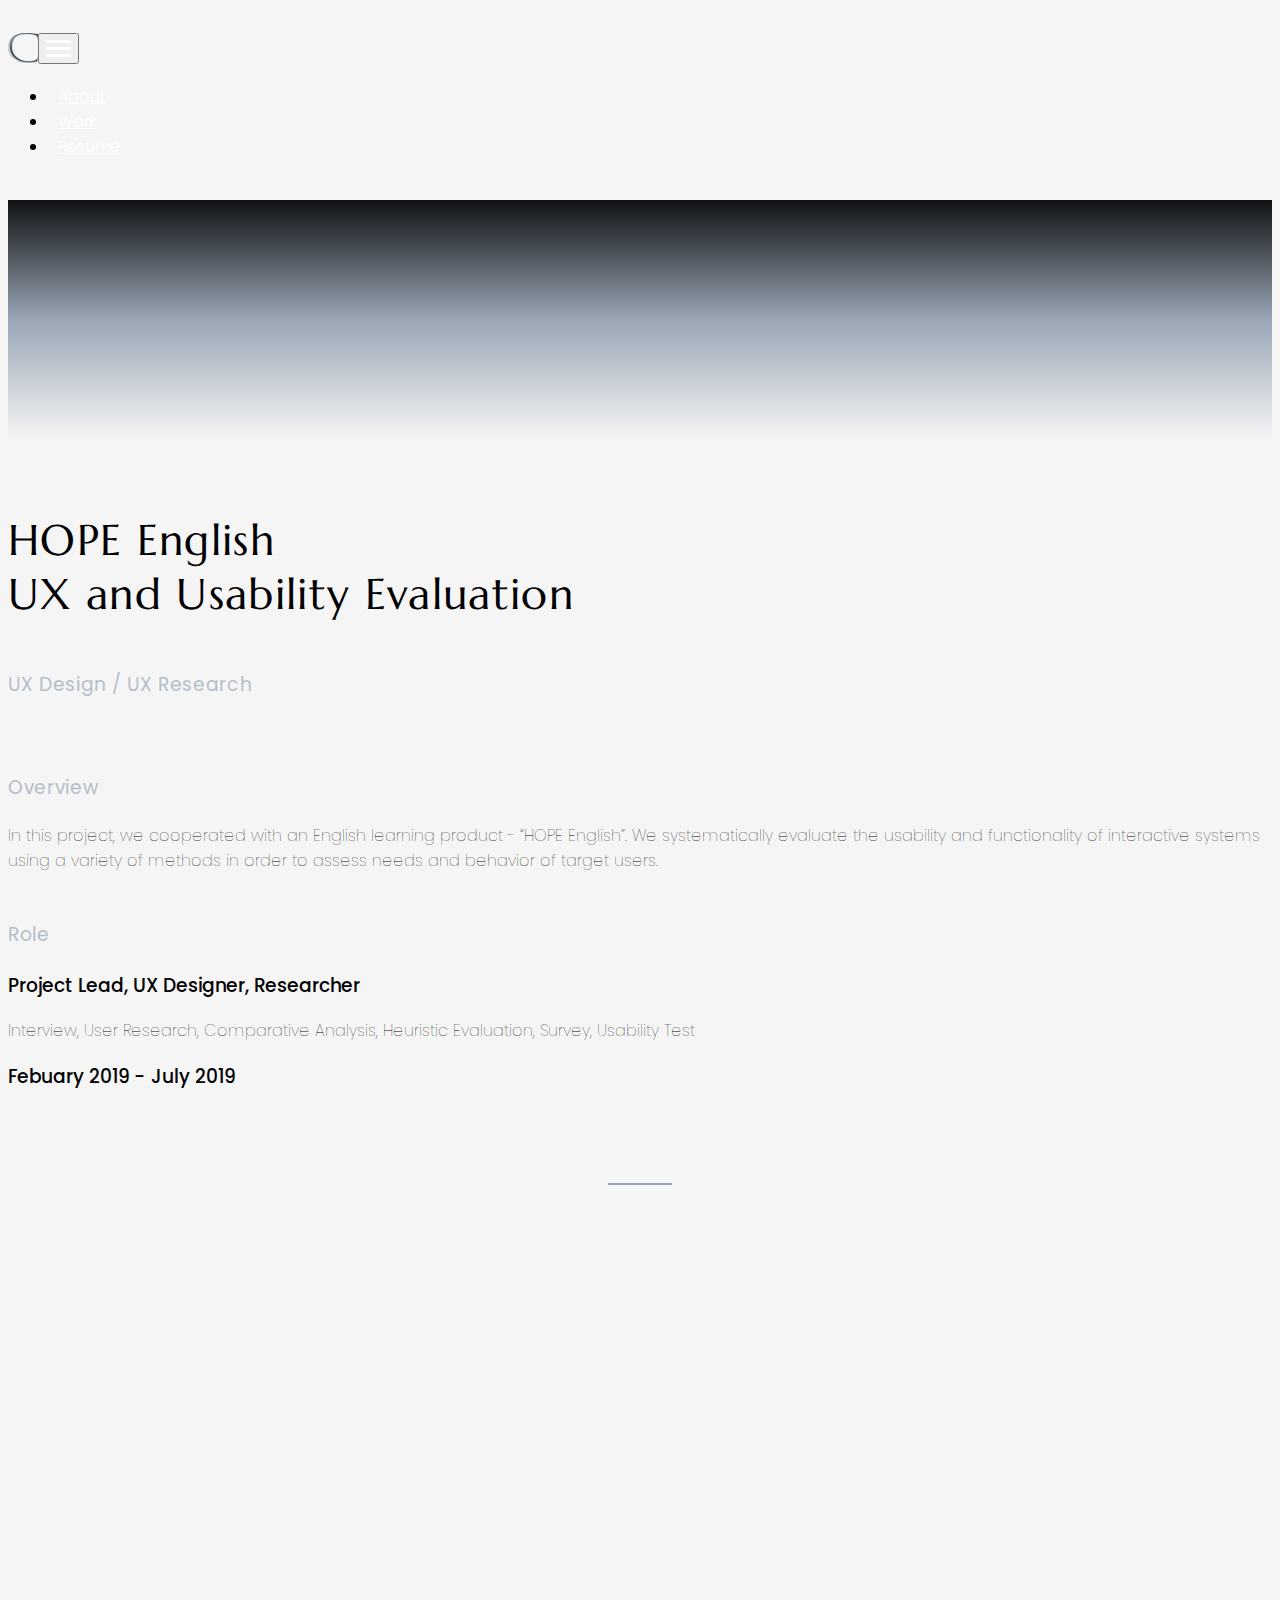
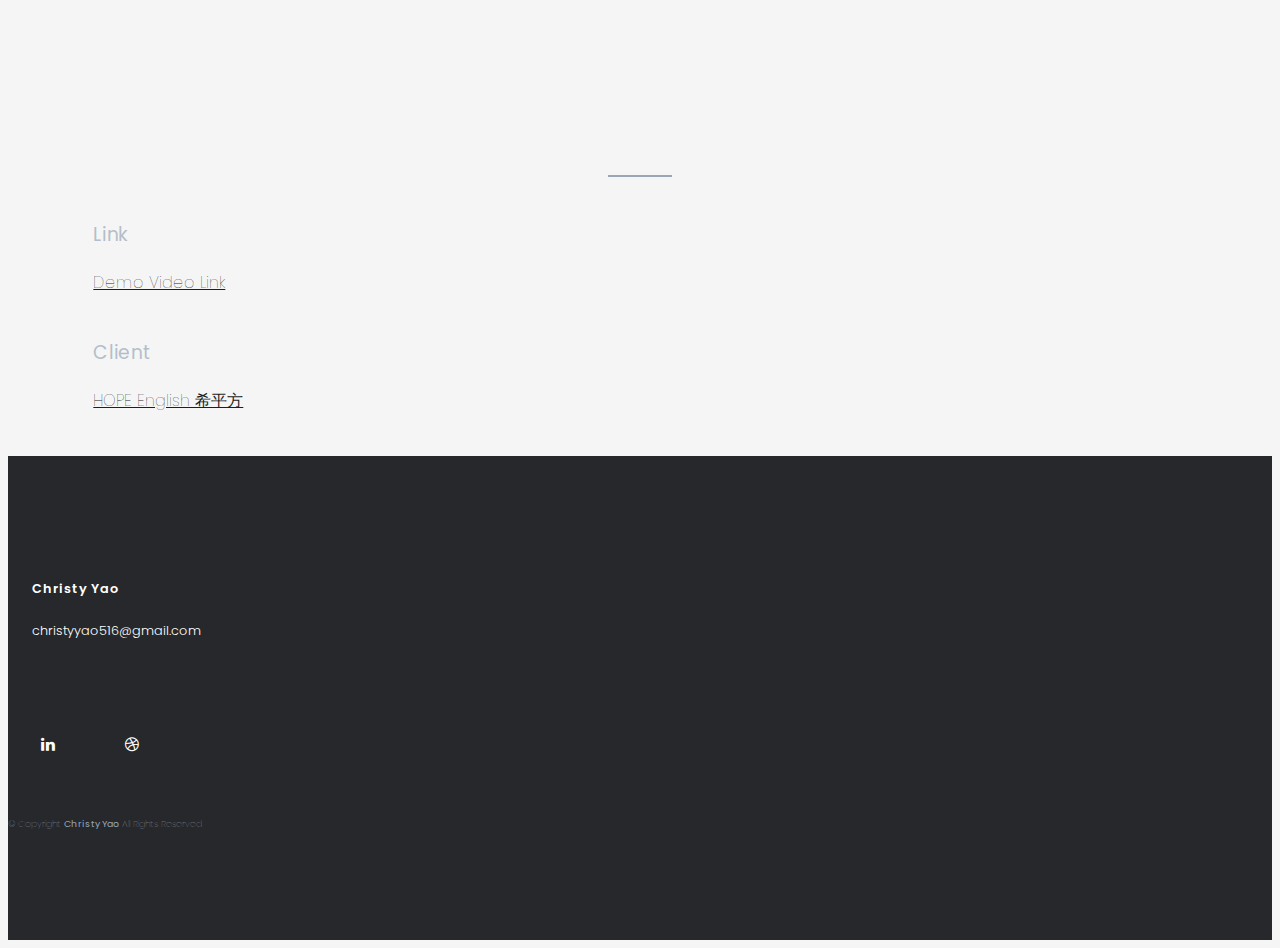
<file: work-en.html>
<!DOCTYPE html>
<html lang="en">

<head>
  <meta charset="utf-8">
  <meta content="width=device-width, initial-scale=1.0" name="viewport">

  <title>My Work - HOPE English Application UX and Usability Evaluation</title>
  <meta content="" name="description">
  <meta content="" name="keywords">

  <!-- Favicons -->
  <link href="assets/img/logo.png" rel="logo">
  <link href="assets/img/logo.png" rel="logo">
  <link rel="shortcut icon" href="assets/img/logo.png">

  <!-- Vendor CSS Files -->
  <!-- Bootstrap CSS -->
    <link href="https://cdn.jsdelivr.net/npm/bootstrap@5.0.0-beta1/dist/css/bootstrap.min.css" rel="stylesheet" integrity="sha384-giJF6kkoqNQ00vy+HMDP7azOuL0xtbfIcaT9wjKHr8RbDVddVHyTfAAsrekwKmP1" crossorigin="anonymous">
 <!--  <link href="assets/vendor/bootstrap/css/bootstrap.min.css" rel="stylesheet"> -->
  <link href="assets/vendor/font-awesome/css/font-awesome.min.css" rel="stylesheet">
  <link href="assets/vendor/ionicons/css/ionicons.min.css" rel="stylesheet">
  <link href="assets/vendor/owl.carousel/assets/owl.carousel.min.css" rel="stylesheet">
  <link href="assets/vendor/venobox/venobox.css" rel="stylesheet">
  <link href="assets/css/animate.css" rel="stylesheet" >
  <link href="assets/css/magnific-popup.css" rel="stylesheet" >

  <!-- Google Fonts -->
   <link href="https://fonts.googleapis.com/css?family=Poppins:300,300i,400,400i,500,500i,600,600i,700,700i|Playfair+Display:400,400i,500,500i,600,600i,700,700i,900,900i" rel="stylesheet">
   <link href="https://fonts.googleapis.com/css2?family=Marcellus&display=swap" rel="stylesheet">

   <link rel="stylesheet" href="https://cdnjs.cloudflare.com/ajax/libs/font-awesome/4.7.0/css/font-awesome.min.css">

  <!-- Animate CSS -->
  <link rel="stylesheet" href="https://cdnjs.cloudflare.com/ajax/libs/animate.css/4.1.1/animate.min.css">

  <!-- Template Main CSS File -->
  <link href="assets/css/ystyle.css" rel="stylesheet">

  
</head>

<body id="page-top">


<!-- ======= Header/ Navbar ======= -->
  <nav class="navbar navbar-b navbar-trans navbar-expand-md fixed-top" id="mainNav">
    <div class="container">
        <div class="logo">
          <!-- <a class="navbar-brand js-scroll" href="#page-top">Christy Yao</a> -->
          <a href="index.html"><img src="assets/img/logo.png" alt="logo"></a>
        </div>
      <button class="navbar-toggler collapsed" type="button" data-toggle="collapse" data-target="#navbarDefault" aria-controls="navbarDefault" aria-expanded="false" aria-label="Toggle navigation">
        <span></span>
        <span></span>
        <span></span>
      </button>
      <div class="navbar-collapse collapse justify-content-end" id="navbarDefault">
        <ul class="navbar-nav">
          <!-- <li class="nav-item">
            <a class="nav-link js-scroll active" href="yindex.html">Home</a>
          </li> -->
          <li class="nav-item">
            <a class="nav-link js-scroll" href="index.html">About</a>
          </li>
          
          </li>
          <li class="nav-item">
            <a class="nav-link js-scroll" href="index.html">Work</a>
          </li>
          
          </li>
          <li class="nav-item">
            <a class="nav-link" href="resume.html">Resume</a>
          </li>
        </ul>
      </div>
    </div>
  </nav>

 <main id="main">
<!-- ======= Intro ======= -->

  <div id="grad1"></div>



    <!-- ======= Work  Section ======= -->
<section class="portfolio-details">
    <!-- <div class="section-container"> -->
  <div class="container ">
      <div class="row gx-2">
        <div class="col-xs-12">
          <div class="wow pulse" data-wow-duration="1s">
            <div class="text-center section-container-spacer">
              <!-- <h2 class="with-project-number"><span class="project-number">01</span>Night Photography</h2> -->
              <!-- <h2 class="with-project-number">Night Photography</h2> -->
              <h3 class="work-title">HOPE English<br>UX and Usability Evaluation</h3>
              <br>
              <p class="work-type">UX Design / UX Research</p>
            </div>
          </div>
        <div>
      </div>
      <div class="work-for-top"></div>
      <div class="row ">
        <!-- <div class="work-for-top"></div>
 -->          <div class="col-lg-4">
                <br>
                <h3 class="work-type">Overview</h3>
                <p class="work-details">In this project, we cooperated with an English learning product - “HOPE English”. We systematically evaluate the usability and functionality of interactive systems using a variety of methods in order to assess needs and behavior of target users.</p>
              
          </div>
           <!-- <div class="work-for-top"></div> -->
          <div class="col-lg-4 offset-lg-4">
              <br>
              <h3 class="work-type">Role</h3>
              <p class="work-details highlight"> Project Lead, UX Designer, Researcher</p>
              <p class="work-details">Interview, User Research, Comparative Analysis, Heuristic Evaluation, Survey, Usability Test<br></p>
              <p class="work-details highlight"> Febuary 2019 - July 2019 </p><br>
            
            
          </div>
      </div>
     
        <div class="work-for-top">
          <div class="line-mf"></div>
        </div>
    
      <!-- Background -->
    <div class="row ">
         
          <div class="col-lg-6">
            <div class="wow fadeInUp" data-wow-duration="1s" >
                <br>
                <p class="work-details highlight">Background</p>
                <p class="work-details">"希平方 HOPE English" is an English learning platform, divided into web and mobile device version. The system will recommend courses based on the user’s English level. Each subjects includes learning new courses, sentence, listening and spelling and dictation tests etc. Through the planned learning method and customized courses, it cloud improve users' English listening, speaking, reading and writing skills.</p> 
                <br> 
            </div>   
          </div>
        
        <div class="col-md-8 offset-md-6 col-xs-12">
          <div class="wow fadeInUp" data-wow-duration="1s" >
          <figure class="figure">
          <img width="500" height="400" src="assets/img/en/en01.png" class="figure-img img-fluid rounded" alt="...">
          <!-- <figcaption class="figure-caption text-end">A caption for the above image.</figcaption> -->
          </figure>
              <!-- <img width="500" height="400" src="assets/img/lueur/lueur11.png" class="img-fluid work-img" alt="dcat"> -->
              <!-- <p class="pic-title">Use mouse pointers on the homepage design to increase the user’s interactive experience.</p>  -->
          </div>
     
      </div>
     <!-- Design Process -->  
 <div class="work-for-top"></div>
      <div class="col-lg-12 col-xs-12 text-center">
          <div class="wow fadeInUp" data-wow-duration="1s" >
              <p class="work-details highlight">Design Process</p>
              <figure class="figure">
              <img width="1000" height="400" src="assets/img/en/dp.en.png" class="figure-img img-fluid rounded" alt="">
              </figure>
          </div>
        </div>
      <div class="work-for-top">

      <!-- Concept -->  
    <div class="row "> 
        
          <div class="col-lg-6">
            <div class="wow fadeInUp" data-wow-duration="1s" >
            <br>
            <p class="work-details highlight">Details</p>
            <p class="work-details highlight">Interaction Map</p>
             <p class="work-details">Present the core path of the user experience of the services and define the scope of the interactive map. In this way, we can better understand the main provided services and features, as well as the needs and goals of the users.</p>
             <br>
            </div>
        </div> 

        <div class="work-for-top"></div>
          <div class="col-md-8 offset-md-6 col-xs-12">
            <div class="wow fadeInUp" data-wow-duration="1s" >
              <figure class="figure">
              <img width="500" height="400" src="assets/img/en/en02.png" class="figure-img img-fluid rounded" alt="">
              </figure>
          </div>
          </div>
    </div>
    <div class="work-for-top"></div>
    <div class="row "> 
        <!-- <div class="work-for-top"></div> -->
          <div class="col-lg-6">
            <div class="wow fadeInUp" data-wow-duration="1s" >
            <br>
            <p class="work-details highlight">Contextual Inquiry and Affinity Diagramming</p>
            <p class="work-details">Conducting contextual inquiry with our target users to uncover any pain points that they were experiencing with the existing user journey. Besides, through the interviews we got to understand their needs, tasks, contexts, and goals. In this process, we interviewed with 12 users who have used "HOPE English" to learn English, investigating their usage habits, behaviors, and motivations.  We also deeply explored the reasons why users temporarily or permanently interrupted the system.</p>
            <br> 
            <p class="work-details">After collecting the recordings from the user interviews, I conducted <strong>affinity diagram</strong> with my teammate to synthesise and <strong>gather insight</strong>. We grouped these problems under common themes and features in the platform.</p>
            <br>
            </div>
          </div>
          
          <div class="col-md-8 offset-md-6 col-xs-12">
            <div class="wow fadeInUp" data-wow-duration="1s" >
              <figure class="figure">
              <img width="500" height="400" src="assets/img/en/en03.png" class="figure-img img-fluid rounded" alt="">
              </figure>
            </div>
          </div>
    </div>
    <!-- Details -->
    <div class="work-for-top"></div>
    <div class="row ">
        
          <div class="col-lg-6">
            <div class="wow fadeInUp" data-wow-duration="1s" >
                <br>
                <p class="work-details highlight">Personas and Scenarios</p>
                <p class="work-details">While based on user research finding, we created three type of personas and scenarios for the product. It provide an easy way to describe the target user of the service,  supporting user-centered design by making characteristics of key user segments more salient.</p>
                <br>
            </div>
         </div>     
         
          <div class="col-md-8 offset-md-6 col-xs-12">
            <div class="wow fadeInUp" data-wow-duration="1s" >
              <figure class="figure">
              <img width="500" height="400" src="assets/img/en/en04.png" class="figure-img img-fluid rounded" alt="">
              </figure>
            </div>
          </div> 
          <div class="col-lg-6">
            <div class="wow fadeInUp" data-wow-duration="1s" >
                <br>
                <p class="work-details highlight">Comparative Analysis</p>
                <p class="work-details">Comparing the features and usability of HOPE English system with comparative systems. It provides strategic insights into the features, functions, flows, and feelings evoked by the design solutions of other services. By understanding these facets of competitors’ products, we could strategically propose our solution or design with the goal.</p>
                <br>
            </div>
         </div> 
         <div class="col-md-8 offset-md-7 col-xs-12">
          <div class="wow fadeInUp" data-wow-duration="1s" >
              <figure class="figure">
              <img width="500" height="400" src="assets/img/en/en05.png" class="figure-img img-fluid rounded" alt="">
              </figure>
          </div>
        </div>
        
          <div class="col-lg-6">
            <div class="wow fadeInUp" data-wow-duration="1s" >
                <br>
                <p class="work-details highlight"> Survey</p>
                <p class="work-details">Using survey to investigate users opinions and experiences. We sent online questionnaires to users and received a total of 457 valid questionnaires, mainly to survey the reasons why customers continue or interrupt their use. Through quantitative analysis, understand the potential problems and shortcomings of the service, and summarize the corresponding improvement suggestions.  </p>   
                <br>
            </div>
          </div>
          <div class="col-md-8 offset-md-7 col-xs-12">
            <div class="wow fadeInUp" data-wow-duration="1s" >
              <figure class="figure">
              <img width="500" height="400" src="assets/img/en/en06.png" class="figure-img img-fluid rounded" alt="">
              </figure>
              <br>
            </div>
          </div>
          <div class="col-lg-6">
            <div class="wow fadeInUp" data-wow-duration="1s" >
                <br>
                <p class="work-details highlight"> Heuristic Evaluation </p>
                <p class="work-details">We examine the interface and judge its compliance by established heuristics (Nielsen-Molich's). Using checklists to evaluate the system from several points of view and identify both major and minor problems with an interface.  </p>   
                <br>
            </div>
          </div>
          <div class="col-lg-6">
                <br>
                
          </div>
          <div class="col-lg-6 offset-lg-6">
            <div class="wow fadeInUp" data-wow-duration="1s" >
                <br>
                <p class="work-details highlight">Usability Test</p>
                <p class="work-details">Design a few tasks for participants who have never used HOPE English APP before. Before performing the task, the research team will interview the participants to understand their experience of online language learning platforms. After they finished the task, the research team will ask the participants to fill in the SUS scale, and observes the participant’s behavior and listens for feedback to find out more details. The usability test not only helped us discover new usability problems, but also verified the problems found in previous heuristic evaluation.</p>   
                <br>
                <br>
            </div>
          </div>
          
          
       
         <!--  <div class="work-for-top"> </div> -->
            <!-- <div class="work-for-top"></div>
            <div class="col-md-8 offset-md-6 col-xs-12"> 
              <video width="500" height="400" muted autoplay loop>
                <source src="assets/img/lueur/lueur01.mp4" type="video/mp4">
                <source src="movie.ogg" type="video/ogg">
              </video>
            </div> -->
        
    </div>
    
    

    <!-- End of this work -->

      <div class="work-for-top">
      <br>
      <div class="line-mf"></div>
      </div>

      <div class="row ">
           <div class="col-lg-4">
               <div class="work-for-top">
                        <h3 class="work-type">Link</h3>
                        <p class="work-details">
                          <a href="https://youtu.be/LrPDHAkus1g">Demo Video Link</a></p>
                 </div>
            </div>
             <div class="col-lg-4 offset-lg-4">
                <div class="work-for-top">
                      <h3 class="work-type">Client</h3>
                      <p class="work-details">
                          <a href="https://www.hopenglish.com/course/intro">HOPE English 希平方</a></p>
                      
                      
                      
                  </div>
            </div> 
            
      </div>
      <div class="work-for-top">       
    </div>
   
  </section><!-- End Portfolio Details Section -->

  </main><!-- End #main -->

 
  <!-- ======= Footer ======= -->
<footer id="footer">
    <div class="container">
      <div class="row justify-content-between">
        <div class="col-lg-4">
            <h3 class="con-title">Christy Yao<br></h3>
            <h3 class="con-subtitle"><span>christyyao516@gmail.com</span></h3>
          </h3>
        </div>

        <div class="col-lg-4 offset-lg-4">
          <div class="socials ">
            <ul class="list-unstyled"> 
                
                <li><a href="https://www.linkedin.com/in/imchristyyao" class="fa fa-linkedin"></a></li>
                <li><a href="https://www.dribbble.com/imchristyyao" class="fa fa-dribbble"></a></li>
                <!-- <li><a href="christyyao516@gmail.com"><ion-icon name="logo-dribbble"></ion-icon></a></li>  -->  
              </ul>
          </div>
        </div>
      </div>
      <div class="row ">
        <div class="col-sm-12">
            <div class="copyright-box text-center">
              <p class="copyright-box">&copy; Copyright <strong>Christy Yao</strong>. All Rights Reserved</p>
              
            </div>
          </div>
      </div>
    </div>
</footer>

<!-- End  Footer -->
<div class="container">
  <a href="#" class="back-to-top fa fa-chevron-up"></a>
  <div id="preloader"></div>

</div>

  <!-- Vendor JS Files -->
  <script src="assets/vendor/jquery/jquery.min.js"></script>
  <script src="assets/vendor/bootstrap/js/bootstrap.bundle.min.js"></script>
  <script src="assets/vendor/jquery.easing/jquery.easing.min.js"></script>
  <script src="assets/vendor/php-email-form/validate.js"></script>
  <script src="assets/vendor/waypoints/jquery.waypoints.min.js"></script>
  <script src="assets/vendor/counterup/jquery.counterup.min.js"></script>
  <script src="assets/vendor/owl.carousel/owl.carousel.min.js"></script>
  <script src="assets/vendor/typed.js/typed.min.js"></script>
  <script src="assets/vendor/venobox/venobox.min.js"></script>
  <script src="assets/js/wow.min.js"></script>
    <script>
        new WOW().init();
    </script>

  <!-- Template Main JS File -->
  <script src="assets/js/main.js"></script>

</body>

</html>
</file>
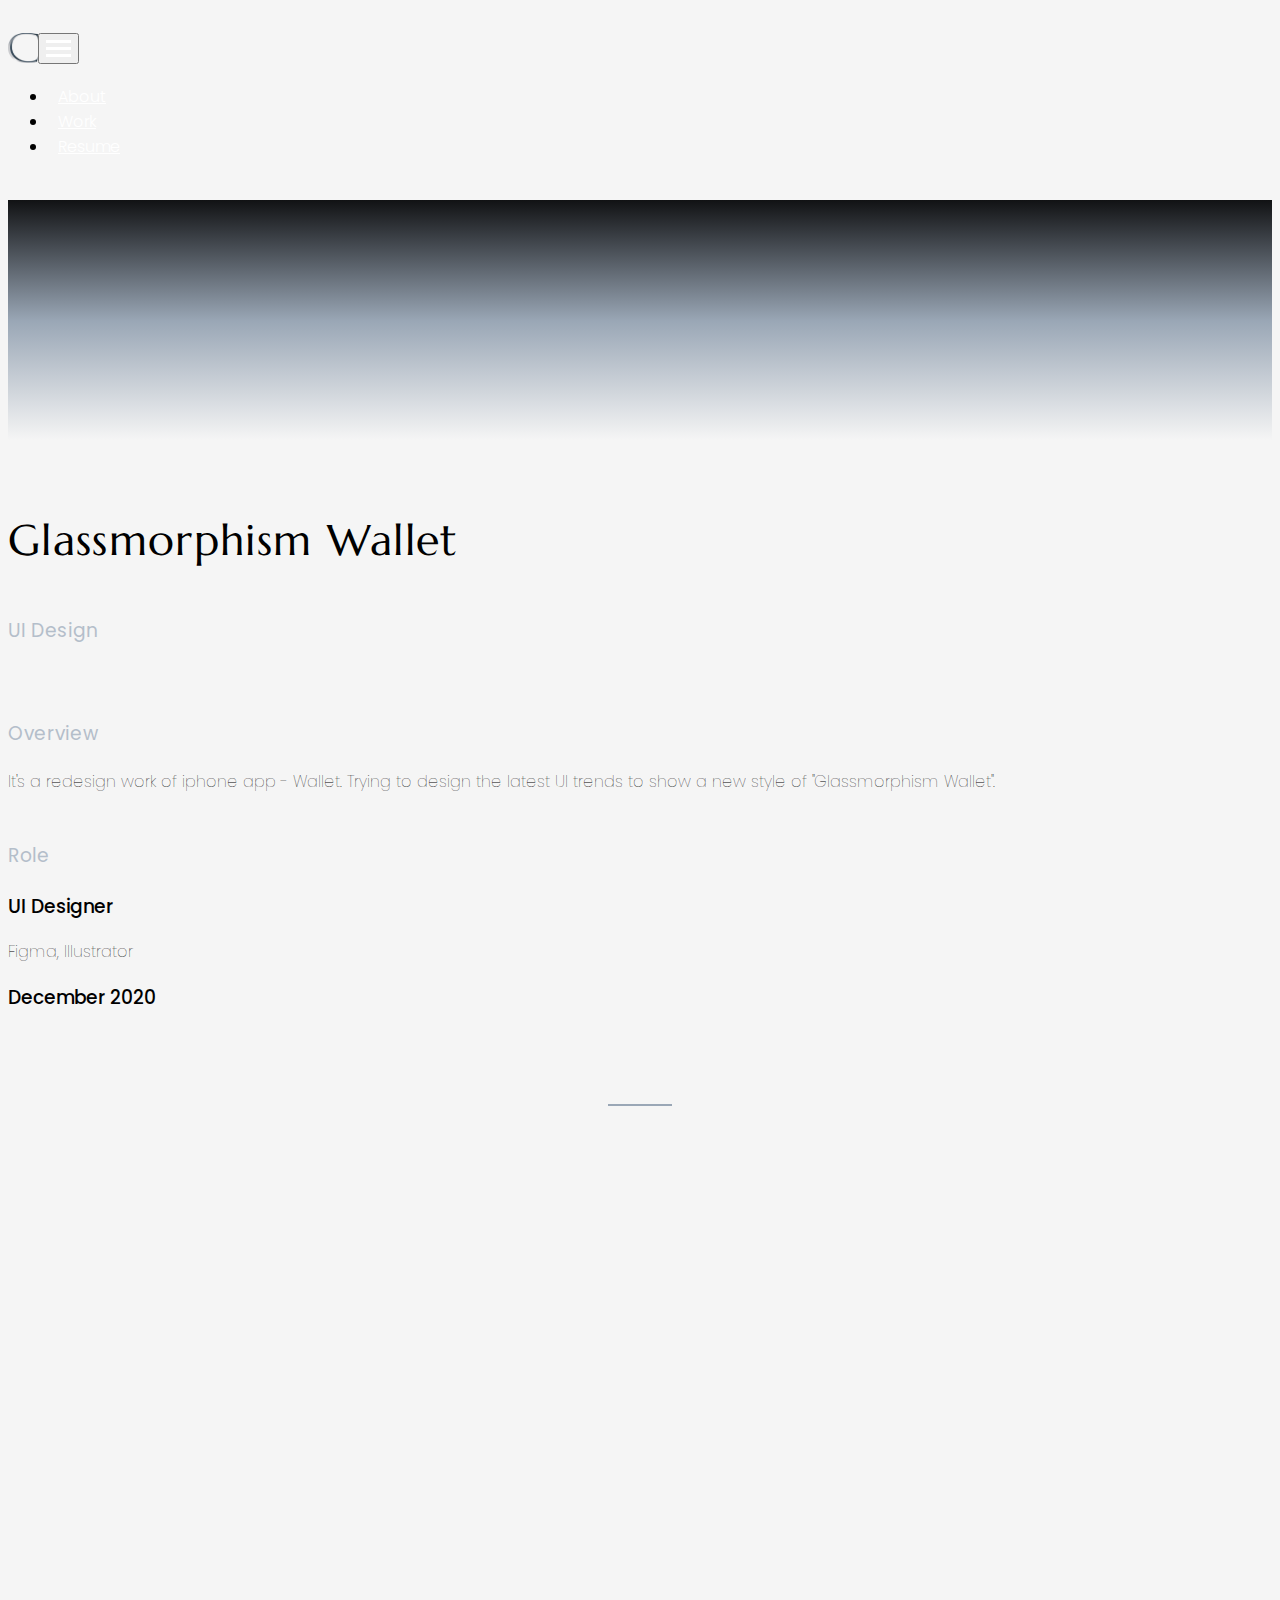
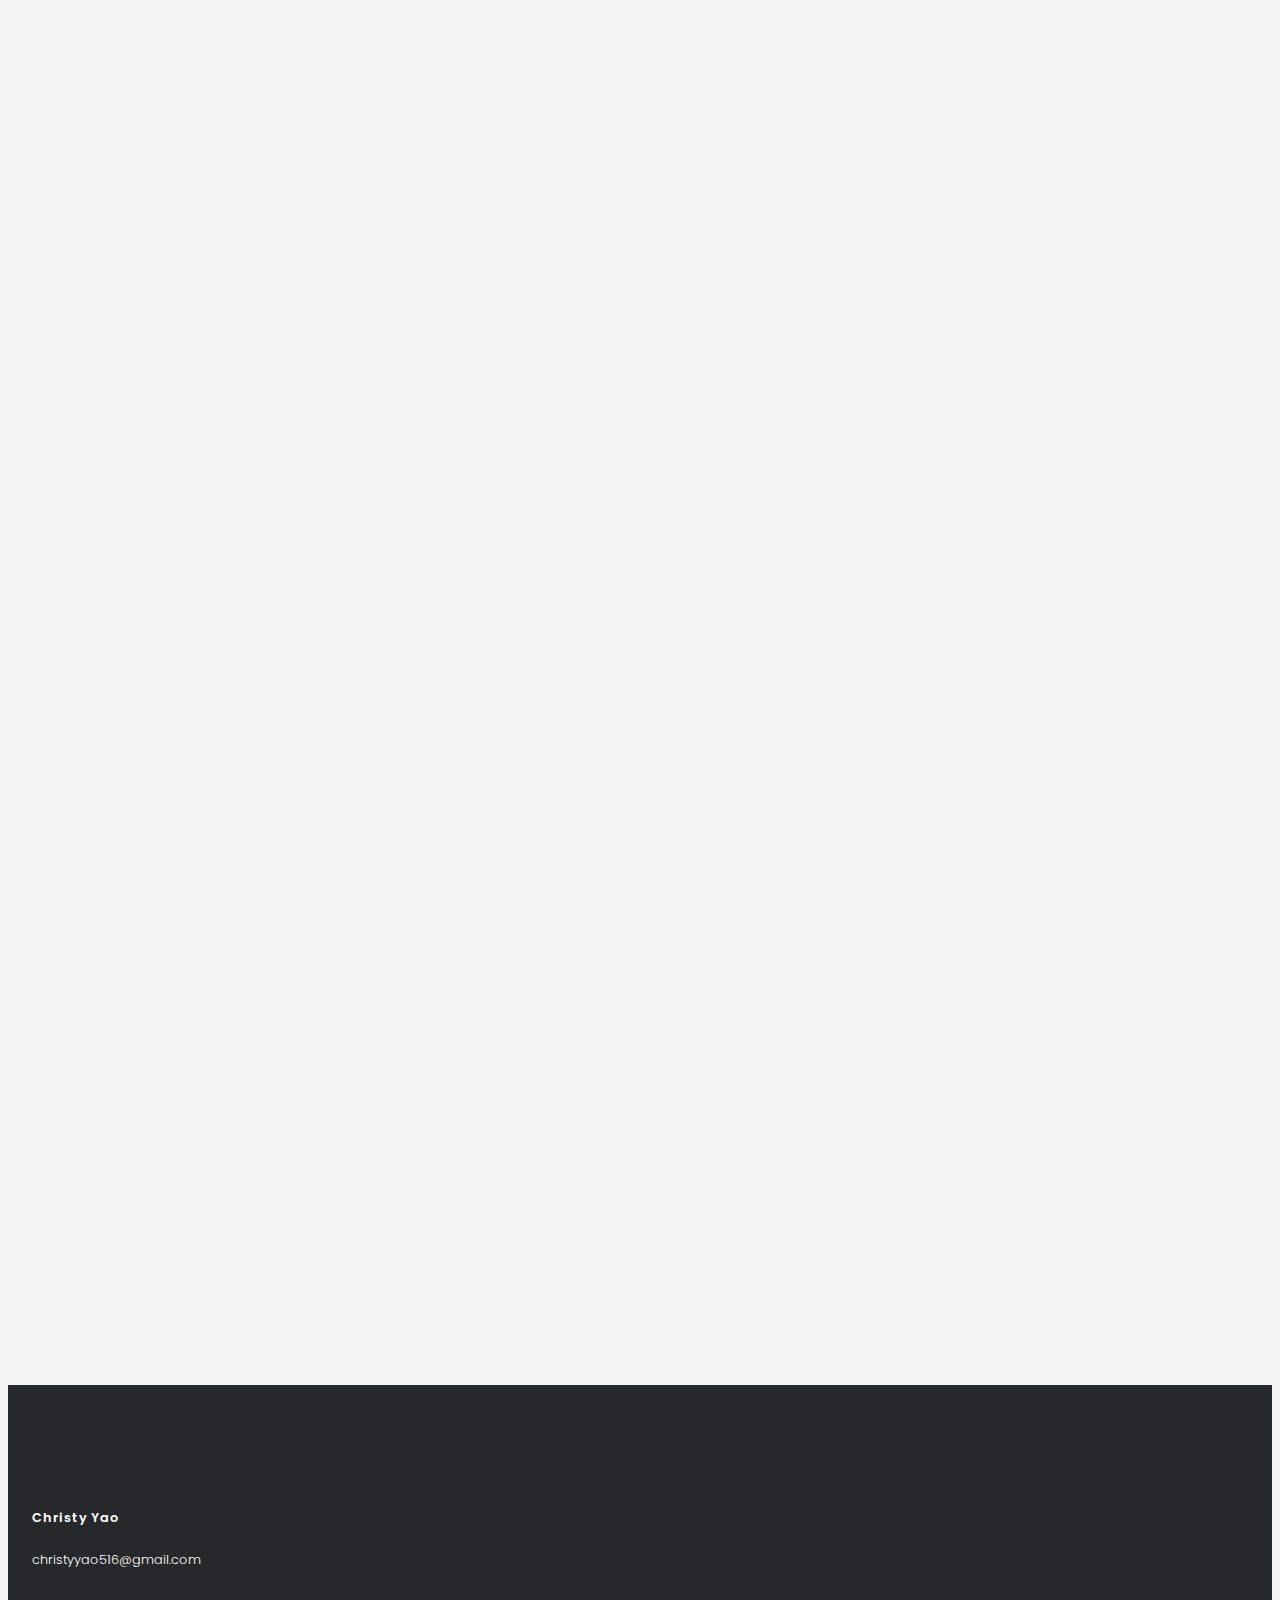
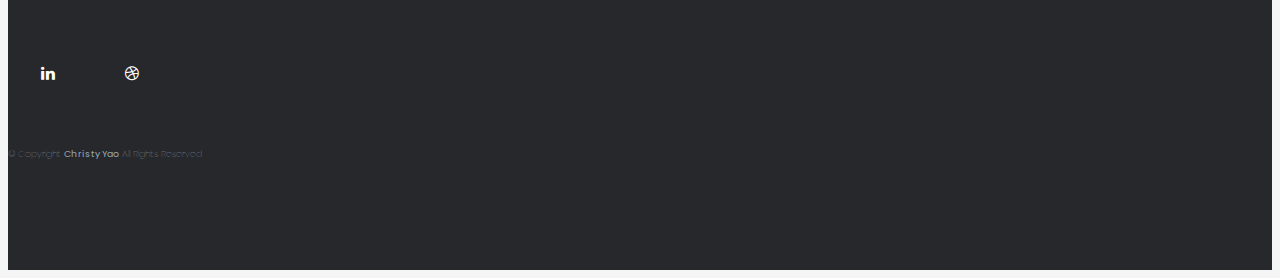
<file: work-glass.html>
<!DOCTYPE html>
<html lang="en">

<head>
  <meta charset="utf-8">
  <meta content="width=device-width, initial-scale=1.0" name="viewport">

  <title>My Work - Glassmorphism Wallet</title>
  <meta content="" name="description">
  <meta content="" name="keywords">

  <!-- Favicons -->
  <link href="assets/img/logo.png" rel="logo">
  <link href="assets/img/logo.png" rel="logo">
  <link rel="shortcut icon" href="assets/img/logo.png">

  <!-- Vendor CSS Files -->
  <!-- Bootstrap CSS -->
    <link href="https://cdn.jsdelivr.net/npm/bootstrap@5.0.0-beta1/dist/css/bootstrap.min.css" rel="stylesheet" integrity="sha384-giJF6kkoqNQ00vy+HMDP7azOuL0xtbfIcaT9wjKHr8RbDVddVHyTfAAsrekwKmP1" crossorigin="anonymous">
 <!--  <link href="assets/vendor/bootstrap/css/bootstrap.min.css" rel="stylesheet"> -->
  <link href="assets/vendor/font-awesome/css/font-awesome.min.css" rel="stylesheet">
  <link href="assets/vendor/ionicons/css/ionicons.min.css" rel="stylesheet">
  <link href="assets/vendor/owl.carousel/assets/owl.carousel.min.css" rel="stylesheet">
  <link href="assets/vendor/venobox/venobox.css" rel="stylesheet">
  <link href="assets/css/animate.css" rel="stylesheet" >
  <link href="assets/css/magnific-popup.css" rel="stylesheet" >

  <!-- Google Fonts -->
   <link href="https://fonts.googleapis.com/css?family=Poppins:300,300i,400,400i,500,500i,600,600i,700,700i|Playfair+Display:400,400i,500,500i,600,600i,700,700i,900,900i" rel="stylesheet">
   <link href="https://fonts.googleapis.com/css2?family=Marcellus&display=swap" rel="stylesheet">

   <link rel="stylesheet" href="https://cdnjs.cloudflare.com/ajax/libs/font-awesome/4.7.0/css/font-awesome.min.css">

  
  <!-- Template Main CSS File -->
  <link href="assets/css/ystyle.css" rel="stylesheet">

  
</head>

<body id="page-top">


<!-- ======= Header/ Navbar ======= -->
  <nav class="navbar navbar-b navbar-trans navbar-expand-md fixed-top" id="mainNav">
    <div class="container">
        <div class="logo">
          <!-- <a class="navbar-brand js-scroll" href="#page-top">Christy Yao</a> -->
          <a href="index.html"><img src="assets/img/logo.png" alt="logo"></a>
        </div>
      <button class="navbar-toggler collapsed" type="button" data-toggle="collapse" data-target="#navbarDefault" aria-controls="navbarDefault" aria-expanded="false" aria-label="Toggle navigation">
        <span></span>
        <span></span>
        <span></span>
      </button>
      <div class="navbar-collapse collapse justify-content-end" id="navbarDefault">
        <ul class="navbar-nav">
          <!-- <li class="nav-item">
            <a class="nav-link js-scroll active" href="yindex.html">Home</a>
          </li> -->
          <li class="nav-item">
            <a class="nav-link js-scroll" href="index.html">About</a>
          </li>
          
          </li>
          <li class="nav-item">
            <a class="nav-link js-scroll" href="index.html">Work</a>
          </li>
          
          </li>
          <li class="nav-item">
            <a class="nav-link" href="resume.html">Resume</a>
          </li>
        </ul>
      </div>
    </div>
  </nav>

 <main id="main">
<!-- ======= Intro ======= -->

  <div id="grad1"></div>



    <!-- ======= Work  Section ======= -->
<section class="portfolio-details">
    <!-- <div class="section-container"> -->
  <div class="container ">
      <div class="row gx-2">
        <div class="col-xs-12">
          <div class="wow pulse" data-wow-duration="1s">
          
            <div class="text-center section-container-spacer">
              <!-- <h2 class="with-project-number"><span class="project-number">01</span>Night Photography</h2> -->
              <!-- <h2 class="with-project-number">Night Photography</h2> -->
              <h3 class="work-title">Glassmorphism Wallet</h3>
              <br>
              <p class="work-type">UI Design</p>
            </div>
          </div>
        <div>
      </div>
      <div class="work-for-top"></div>
      <div class="row ">
        <!-- <div class="work-for-top"></div>
 -->          <div class="col-lg-4">
                
                  <br>
                  <h3 class="work-type">Overview</h3>
                  <p class="work-details">It's a redesign work of iphone app - Wallet. Trying to design the latest UI  trends to show a new style of "Glassmorphism Wallet".</p>
                
              
          </div>
           <!-- <div class="work-for-top"></div> -->
          <div class="col-lg-4 offset-lg-4">
            
              <br>
              <h3 class="work-type">Role</h3>
              <p class="work-details highlight"> UI Designer </p>
              <p class="work-details">Figma, Illustrator</p>
              <p class="work-details highlight"> December 2020 </p><br>
           
            
            
          </div>
      </div>
     
        <div class="work-for-top">
          <div class="line-mf"></div>
        </div>
    
      
      <!-- Concept -->  
    <div class="row "> 
        
          <div class="col-lg-6">
            <br>
            <div class="wow fadeInUp" data-wow-duration="1s" >
            <p class="work-details highlight " >Concept</p>
             <p class="work-details"><strong>GLASSMORPHISM</strong> is an upcoming UI trend and it’s growing in popularity. This UI element is designed to resemble the feature of  glass. The design idea is to blur the background of the element to give a transparent glassy look. </p>
             <br>
           </div>
        </div> 

        <div class="col-md-8 offset-md-6 col-xs-12">
          <div class="wow fadeInUp" data-wow-duration="1s">
              <figure class="figure " >
              <img width="500" height="400" src="assets/img/glass/glass01.png" class="figure-img img-fluid rounded" alt="">
              </figure>
          </div>
         </div>


        <div class="col-lg-6">
          <div class="wow fadeInUp" data-wow-duration="1s" >
            <br>
            
             <p class="fadeInUp work-details">I tried to redesign the application - Wallet, and I redesign it in another style, showing a clear, glassy, icy and snowy appearance.</p>
             <br>
           </div>
        </div> 
            

        
          <div class="col-md-8 offset-md-6 col-xs-12">
            <div class="wow fadeInUp" data-wow-duration="1s" >
              <figure class="figure">
              <img width="500" height="400" src="assets/img/glass/glass02.png" class="figure-img img-fluid rounded" alt="">
              </figure>
            </div>
          </div>
        

    <!-- Details -->
    </div>
    <div class="work-for-top"></div>
    <div class="row "> 
        <!-- <div class="work-for-top"></div> -->
          <div class="col-lg-6">
            <div class="wow fadeInUp" data-wow-duration="1s" >
              <br>
              <p class="work-details highlight">Details</p>
              <p class="work-details">The design characteristics are: monotone color style in two mode, transparency and frosted-glass effect, a subtle border on the translucent objects.</p>
            </div>
            
          </div>

          
        
          <div class="col-md-8 offset-md-6 col-xs-12">
            <div class="wow fadeInUp" data-wow-duration="1s" >
              <figure class="figure">
              <img width="500" height="400" src="assets/img/glass/glass03.png" class="figure-img img-fluid rounded" alt="">
              </figure>
              <br>
            </div>
          </div>
          
    </div>
  
    <div class="work-for-top"></div>  
    <div class="row ">
          <br>
          <div class="col-md-8  col-xs-12">
            <div class="wow fadeInUp" data-wow-duration="1s" >
              <figure class="figure">
              <img width="500" height="400" src="assets/img/glass/glass04.png" class="figure-img img-fluid rounded" alt="">
              </figure>
            </div>
          </div>
    </div>

    <div class="work-for-top"></div>     
     <div class="row ">    
          <div class="col-lg-6">
            <div class="wow fadeInUp" data-wow-duration="1s" >
                <br>
                <p class="work-details highlight">Details - Dark mode</p>
                 
                <br>
            </div>
          </div>
          <div class="col-md-8 offset-md-6 col-xs-12">
            <div class="wow fadeInUp" data-wow-duration="1s" >
              <figure class="figure">
              <img width="500" height="400" src="assets/img/glass/glass05.png" class="figure-img img-fluid rounded" alt="">
              </figure>
            </div>
              
          </div>
          <div class="work-for-top"></div>  
          <div class="col-md-8  col-xs-12">
            <div class="wow fadeInUp" data-wow-duration="1s" >
              <figure class="figure">
              <img width="500" height="400" src="assets/img/glass/glass06.png" class="figure-img img-fluid rounded" alt="">
              </figure>
            </div>
              
          </div>
          <div class="work-for-top"></div>
    </div>
 
        
   
    
    

    <!-- End of this work -->

      <!-- <div class="work-for-top">
      <br>
      <div class="line-mf"></div>
      </div>

      <div class="row ">
           <div class="col-lg-4">
               <div class="work-for-top">
                        <h3 class="work-type">Link</h3>
                        <p class="work-details">
                          <a href="https://youtu.be/wz2W4IYkTKg">Demo Video Link</a></p>
                 </div>
            </div>
             <div class="col-lg-4 offset-lg-4">
                <div class="work-for-top">
                      <h3 class="work-type">Client</h3>
                      <p class="work-details">
                          <a href="https://www.hopenglish.com/course/intro">HOPE English 希平方</a></p>
                      
                      
                       <p class="work-details">Jury’s Choice Award (Honorable Mention)<br><br>People’s Choice Award</a></p>
                  </div>
            </div>  
            
      </div>
      <div class="work-for-top">       
    </div> -->
   <div class="work-for-top"></div>

   <div class="work-for-top"></div>

  </section><!-- End Portfolio Details Section -->

  </main><!-- End #main -->
 <!--  <div class="container">
     <div class="row ">    
          <div class="col-lg-12 col-xs-12">
            <p class="more-work ">Back to Home<a class="fa fa-angle-double-right js-scroll " href="yindex.html"></a></p>
          </div>
      
    </div>
    <div class="work-for-top"></div>

  </div> -->
 
  <!-- ======= Footer ======= -->
   <footer id="footer">
    <div class="container">
      <div class="row justify-content-between">
        <div class="col-lg-4">
            <h3 class="con-title">Christy Yao<br></h3>
            <h3 class="con-subtitle"><span>christyyao516@gmail.com</span></h3>
          </h3>
        </div>

        <div class="col-lg-4 offset-lg-4">
          <div class="socials ">
            <ul class="list-unstyled"> 
                
                <li><a href="https://www.linkedin.com/in/imchristyyao" class="fa fa-linkedin"></a></li>
                <li><a href="https://www.dribbble.com/imchristyyao" class="fa fa-dribbble"></a></li>
                <!-- <li><a href="christyyao516@gmail.com"><ion-icon name="logo-dribbble"></ion-icon></a></li>  -->  
              </ul>
          </div>
        </div>
      </div>
      <div class="row ">
        <div class="col-sm-12">
            <div class="copyright-box text-center">
              <p class="copyright-box">&copy; Copyright <strong>Christy Yao</strong>. All Rights Reserved</p>
              
            </div>
          </div>
      </div>
    </div>
</footer>

<!-- End  Footer -->
<div class="container">
  <a href="#" class="back-to-top fa fa-chevron-up"></a>
  <div id="preloader"></div>

</div>

  <!-- Vendor JS Files -->
  <script src="assets/vendor/jquery/jquery.min.js"></script>
  <script src="assets/vendor/bootstrap/js/bootstrap.bundle.min.js"></script>
  <script src="assets/vendor/jquery.easing/jquery.easing.min.js"></script>
  <script src="assets/vendor/php-email-form/validate.js"></script>
  <script src="assets/vendor/waypoints/jquery.waypoints.min.js"></script>
  <script src="assets/vendor/counterup/jquery.counterup.min.js"></script>
  <script src="assets/vendor/owl.carousel/owl.carousel.min.js"></script>
  <script src="assets/vendor/typed.js/typed.min.js"></script>
  <script src="assets/vendor/venobox/venobox.min.js"></script>
  <script src="assets/js/wow.min.js"></script>
    <script>
        new WOW().init();
    </script>

  <!-- Template Main JS File -->
  <script src="assets/js/main.js"></script>

</body>

</html>
</file>
<file: assets/vendor/venobox/venobox.css>
/* ------ venobox.css --------*/
.vbox-overlay *, .vbox-overlay *:before, .vbox-overlay *:after{
    -webkit-backface-visibility: hidden;
    -webkit-box-sizing:border-box;
    -moz-box-sizing:border-box;
    box-sizing:border-box;
}
.vbox-overlay * { 
    -webkit-backface-visibility: visible;
    backface-visibility: visible;
}
.vbox-overlay{
    display: -webkit-flex;
    display: flex;
    -webkit-flex-direction: column;
    flex-direction: column;
    -webkit-justify-content: center;
    justify-content: center;
    -webkit-align-items: center;
    align-items: center;
    position: fixed;
    left: 0;
    top: 0;
    bottom: 0;
    right: 0;
    z-index: 999999;
}

/* ----- navigation ----- */
.vbox-title{
    width: 100%;
    height: 40px;
    float: left;
    text-align: center;
    line-height: 28px;
    font-size: 12px;
    padding: 6px 50px;
    overflow: hidden;
    position: fixed;
    display: none;
    left: 0;
    z-index: 89;
}
.vbox-close{
    cursor: pointer;
    position: fixed;
    top: -1px;
    right: 0;
    width: 50px;
    height: 40px;
    padding: 6px;
    display: block;
    background-position:10px center;
    overflow: hidden;
    font-size: 24px;
    line-height: 1;
    text-align: center;
    z-index: 99;
}
.vbox-left{
    cursor: pointer;
    position: fixed;
    left: 0;
    height: 40px;
    overflow: hidden;
    line-height: 28px;
    font-size: 12px;
    z-index: 99;
    display: flex;
    align-items:center;
}
.vbox-num{
    display: inline-block;
    margin: 6px 0 6px 15px;
}
/* ----- Social share ----- */
.vbox-share{
    line-height: 28px;
    font-size: 12px;
    overflow: hidden;
    position: fixed;
    left: 0;
    z-index: 98;
    display: flex;
    align-items:center;
    justify-content: center;
    width: 100%;
    text-align: center;
}
.vbox-share svg{
    max-height: 28px;
    width: 28px;
    z-index: 10;
    margin-left: 12px;
    margin-top: 6px;
    margin-bottom: 6px;
    vertical-align: middle;
}


/* ----- navigation ARROWS ----- */
.vbox-next, .vbox-prev{
    position: fixed;
    top: 50%;
    margin-top: -15px;
    overflow: hidden;
    cursor: pointer;
    display: block;
    width: 45px;
    height: 45px;
    z-index: 99;
}
.vbox-next span, .vbox-prev span{
    position: relative;
    width: 20px;
    height: 20px;
    border: 2px solid transparent;
    border-top-color: #B6B6B6;
    border-right-color: #B6B6B6;
    text-indent: -100px;
    position: absolute;
    top: 8px;
    display: block;
}
.vbox-prev{
    left: 15px;
}
.vbox-next{
    right: 15px;
}
.vbox-prev span{
    left: 10px;
    -ms-transform: rotate(-135deg);
    -webkit-transform: rotate(-135deg);
    transform: rotate(-135deg);
}
.vbox-next span{
    -ms-transform: rotate(45deg);
    -webkit-transform: rotate(45deg);
    transform: rotate(45deg);
    right: 10px;
}
/* ------- inline window ------ */
.vbox-inline{
    width: 420px;
    height: 315px;
    height: 70vh;
    padding: 10px;
    background: #fff;
    margin: 0 auto;
    overflow: auto;
    text-align: left;
}
/* ------- Video & iFrames window ------ */
.venoframe{
    max-width: 100%;
    width: 100%;
    border: none;
    width: 100%;
    height: 260px;
    height: 70vh;
}
.venoframe.vbvid{
    height: 260px;
}
@media (min-width: 768px) {
    .venoframe, .vbox-inline{
        width: 90%;
        height: 360px;
        height: 70vh;
    }
    .venoframe.vbvid{
        width: 640px;
        height: 360px;
    }
}
@media (min-width: 992px) {
    .venoframe, .vbox-inline{
        max-width: 1200px;
        width: 80%;
        height: 540px;
        height: 70vh;
    }
    .venoframe.vbvid{
        width: 960px;
        height: 540px;
    }
}
/* 
Please do NOT edit this part! 
or at least read this note: http://i.imgur.com/7C0ws9e.gif
*/
.vbox-open{
    overflow: hidden;
}
.vbox-container{
    position: absolute;
    left: 0;
    right: 0;
    top: 0;
    bottom: 0;
    overflow-x: hidden;
    overflow-y: scroll;
    overflow-scrolling: touch;
    -webkit-overflow-scrolling: touch;
    z-index: 20;
    max-height: 100%;

}

.vbox-content{
    text-align: center;
    float: left;
    width: 100%;
    position: relative;
    overflow: hidden;
    padding: 20px 4%;
}
.vbox-container img{
    max-width: 100%;
    height: auto;
}
.vbox-figlio{
    box-shadow: 0 0 12px rgba(0,0,0,0.19), 0 6px 6px rgba(0,0,0,0.23);
    max-width: 100%;
    text-align: initial;
}
img.vbox-figlio{
    -webkit-user-select: none;
-khtml-user-select: none;
-moz-user-select: none;
-o-user-select: none;
user-select: none;
}
.vbox-content.swipe-left{
    margin-left: -200px !important;
}
.vbox-content.swipe-right{
    margin-left: 200px !important;
}
.vbox-animated{
    webkit-transition: margin 300ms ease-out;
    transition: margin 300ms ease-out;
}

/* ---------- preloader ----------
 * SPINKIT 
 * http://tobiasahlin.com/spinkit/
-------------------------------- */
.sk-double-bounce,.sk-rotating-plane{width:40px;height:40px;margin:40px auto}.sk-rotating-plane{background-color:#333;-webkit-animation:sk-rotatePlane 1.2s infinite ease-in-out;animation:sk-rotatePlane 1.2s infinite ease-in-out}@-webkit-keyframes sk-rotatePlane{0%{-webkit-transform:perspective(120px) rotateX(0) rotateY(0);transform:perspective(120px) rotateX(0) rotateY(0)}50%{-webkit-transform:perspective(120px) rotateX(-180.1deg) rotateY(0);transform:perspective(120px) rotateX(-180.1deg) rotateY(0)}100%{-webkit-transform:perspective(120px) rotateX(-180deg) rotateY(-179.9deg);transform:perspective(120px) rotateX(-180deg) rotateY(-179.9deg)}}@keyframes sk-rotatePlane{0%{-webkit-transform:perspective(120px) rotateX(0) rotateY(0);transform:perspective(120px) rotateX(0) rotateY(0)}50%{-webkit-transform:perspective(120px) rotateX(-180.1deg) rotateY(0);transform:perspective(120px) rotateX(-180.1deg) rotateY(0)}100%{-webkit-transform:perspective(120px) rotateX(-180deg) rotateY(-179.9deg);transform:perspective(120px) rotateX(-180deg) rotateY(-179.9deg)}}.sk-double-bounce{position:relative}.sk-double-bounce .sk-child{width:100%;height:100%;border-radius:50%;background-color:#333;opacity:.6;position:absolute;top:0;left:0;-webkit-animation:sk-doubleBounce 2s infinite ease-in-out;animation:sk-doubleBounce 2s infinite ease-in-out}.sk-chasing-dots .sk-child,.sk-spinner-pulse,.sk-three-bounce .sk-child{background-color:#333;border-radius:100%}.sk-double-bounce .sk-double-bounce2{-webkit-animation-delay:-1s;animation-delay:-1s}@-webkit-keyframes sk-doubleBounce{0%,100%{-webkit-transform:scale(0);transform:scale(0)}50%{-webkit-transform:scale(1);transform:scale(1)}}@keyframes sk-doubleBounce{0%,100%{-webkit-transform:scale(0);transform:scale(0)}50%{-webkit-transform:scale(1);transform:scale(1)}}.sk-wave{margin:40px auto;width:50px;height:40px;text-align:center;font-size:10px}.sk-wave .sk-rect{background-color:#333;height:100%;width:6px;display:inline-block;-webkit-animation:sk-waveStretchDelay 1.2s infinite ease-in-out;animation:sk-waveStretchDelay 1.2s infinite ease-in-out}.sk-wave .sk-rect1{-webkit-animation-delay:-1.2s;animation-delay:-1.2s}.sk-wave .sk-rect2{-webkit-animation-delay:-1.1s;animation-delay:-1.1s}.sk-wave .sk-rect3{-webkit-animation-delay:-1s;animation-delay:-1s}.sk-wave .sk-rect4{-webkit-animation-delay:-.9s;animation-delay:-.9s}.sk-wave .sk-rect5{-webkit-animation-delay:-.8s;animation-delay:-.8s}@-webkit-keyframes sk-waveStretchDelay{0%,100%,40%{-webkit-transform:scaleY(.4);transform:scaleY(.4)}20%{-webkit-transform:scaleY(1);transform:scaleY(1)}}@keyframes sk-waveStretchDelay{0%,100%,40%{-webkit-transform:scaleY(.4);transform:scaleY(.4)}20%{-webkit-transform:scaleY(1);transform:scaleY(1)}}.sk-wandering-cubes{margin:40px auto;width:40px;height:40px;position:relative}.sk-wandering-cubes .sk-cube{background-color:#333;width:10px;height:10px;position:absolute;top:0;left:0;-webkit-animation:sk-wanderingCube 1.8s ease-in-out -1.8s infinite both;animation:sk-wanderingCube 1.8s ease-in-out -1.8s infinite both}.sk-chasing-dots,.sk-spinner-pulse{width:40px;height:40px;margin:40px auto}.sk-wandering-cubes .sk-cube2{-webkit-animation-delay:-.9s;animation-delay:-.9s}@-webkit-keyframes sk-wanderingCube{0%{-webkit-transform:rotate(0);transform:rotate(0)}25%{-webkit-transform:translateX(30px) rotate(-90deg) scale(.5);transform:translateX(30px) rotate(-90deg) scale(.5)}50%{-webkit-transform:translateX(30px) translateY(30px) rotate(-179deg);transform:translateX(30px) translateY(30px) rotate(-179deg)}50.1%{-webkit-transform:translateX(30px) translateY(30px) rotate(-180deg);transform:translateX(30px) translateY(30px) rotate(-180deg)}75%{-webkit-transform:translateX(0) translateY(30px) rotate(-270deg) scale(.5);transform:translateX(0) translateY(30px) rotate(-270deg) scale(.5)}100%{-webkit-transform:rotate(-360deg);transform:rotate(-360deg)}}@keyframes sk-wanderingCube{0%{-webkit-transform:rotate(0);transform:rotate(0)}25%{-webkit-transform:translateX(30px) rotate(-90deg) scale(.5);transform:translateX(30px) rotate(-90deg) scale(.5)}50%{-webkit-transform:translateX(30px) translateY(30px) rotate(-179deg);transform:translateX(30px) translateY(30px) rotate(-179deg)}50.1%{-webkit-transform:translateX(30px) translateY(30px) rotate(-180deg);transform:translateX(30px) translateY(30px) rotate(-180deg)}75%{-webkit-transform:translateX(0) translateY(30px) rotate(-270deg) scale(.5);transform:translateX(0) translateY(30px) rotate(-270deg) scale(.5)}100%{-webkit-transform:rotate(-360deg);transform:rotate(-360deg)}}.sk-spinner-pulse{-webkit-animation:sk-pulseScaleOut 1s infinite ease-in-out;animation:sk-pulseScaleOut 1s infinite ease-in-out}@-webkit-keyframes sk-pulseScaleOut{0%{-webkit-transform:scale(0);transform:scale(0)}100%{-webkit-transform:scale(1);transform:scale(1);opacity:0}}@keyframes sk-pulseScaleOut{0%{-webkit-transform:scale(0);transform:scale(0)}100%{-webkit-transform:scale(1);transform:scale(1);opacity:0}}.sk-chasing-dots{position:relative;text-align:center;-webkit-animation:sk-chasingDotsRotate 2s infinite linear;animation:sk-chasingDotsRotate 2s infinite linear}.sk-chasing-dots .sk-child{width:60%;height:60%;display:inline-block;position:absolute;top:0;-webkit-animation:sk-chasingDotsBounce 2s infinite ease-in-out;animation:sk-chasingDotsBounce 2s infinite ease-in-out}.sk-chasing-dots .sk-dot2{top:auto;bottom:0;-webkit-animation-delay:-1s;animation-delay:-1s}@-webkit-keyframes sk-chasingDotsRotate{100%{-webkit-transform:rotate(360deg);transform:rotate(360deg)}}@keyframes sk-chasingDotsRotate{100%{-webkit-transform:rotate(360deg);transform:rotate(360deg)}}@-webkit-keyframes sk-chasingDotsBounce{0%,100%{-webkit-transform:scale(0);transform:scale(0)}50%{-webkit-transform:scale(1);transform:scale(1)}}@keyframes sk-chasingDotsBounce{0%,100%{-webkit-transform:scale(0);transform:scale(0)}50%{-webkit-transform:scale(1);transform:scale(1)}}.sk-three-bounce{margin:40px auto;width:80px;text-align:center}.sk-three-bounce .sk-child{width:20px;height:20px;display:inline-block;-webkit-animation:sk-three-bounce 1.4s ease-in-out 0s infinite both;animation:sk-three-bounce 1.4s ease-in-out 0s infinite both}.sk-circle .sk-child:before,.sk-fading-circle .sk-circle:before{display:block;border-radius:100%;content:'';background-color:#333}.sk-three-bounce .sk-bounce1{-webkit-animation-delay:-.32s;animation-delay:-.32s}.sk-three-bounce .sk-bounce2{-webkit-animation-delay:-.16s;animation-delay:-.16s}@-webkit-keyframes sk-three-bounce{0%,100%,80%{-webkit-transform:scale(0);transform:scale(0)}40%{-webkit-transform:scale(1);transform:scale(1)}}@keyframes sk-three-bounce{0%,100%,80%{-webkit-transform:scale(0);transform:scale(0)}40%{-webkit-transform:scale(1);transform:scale(1)}}.sk-circle{margin:40px auto;width:40px;height:40px;position:relative}.sk-circle .sk-child{width:100%;height:100%;position:absolute;left:0;top:0}.sk-circle .sk-child:before{margin:0 auto;width:15%;height:15%;-webkit-animation:sk-circleBounceDelay 1.2s infinite ease-in-out both;animation:sk-circleBounceDelay 1.2s infinite ease-in-out both}.sk-circle .sk-circle2{-webkit-transform:rotate(30deg);-ms-transform:rotate(30deg);transform:rotate(30deg)}.sk-circle .sk-circle3{-webkit-transform:rotate(60deg);-ms-transform:rotate(60deg);transform:rotate(60deg)}.sk-circle .sk-circle4{-webkit-transform:rotate(90deg);-ms-transform:rotate(90deg);transform:rotate(90deg)}.sk-circle .sk-circle5{-webkit-transform:rotate(120deg);-ms-transform:rotate(120deg);transform:rotate(120deg)}.sk-circle .sk-circle6{-webkit-transform:rotate(150deg);-ms-transform:rotate(150deg);transform:rotate(150deg)}.sk-circle .sk-circle7{-webkit-transform:rotate(180deg);-ms-transform:rotate(180deg);transform:rotate(180deg)}.sk-circle .sk-circle8{-webkit-transform:rotate(210deg);-ms-transform:rotate(210deg);transform:rotate(210deg)}.sk-circle .sk-circle9{-webkit-transform:rotate(240deg);-ms-transform:rotate(240deg);transform:rotate(240deg)}.sk-circle .sk-circle10{-webkit-transform:rotate(270deg);-ms-transform:rotate(270deg);transform:rotate(270deg)}.sk-circle .sk-circle11{-webkit-transform:rotate(300deg);-ms-transform:rotate(300deg);transform:rotate(300deg)}.sk-circle .sk-circle12{-webkit-transform:rotate(330deg);-ms-transform:rotate(330deg);transform:rotate(330deg)}.sk-circle .sk-circle2:before{-webkit-animation-delay:-1.1s;animation-delay:-1.1s}.sk-circle .sk-circle3:before{-webkit-animation-delay:-1s;animation-delay:-1s}.sk-circle .sk-circle4:before{-webkit-animation-delay:-.9s;animation-delay:-.9s}.sk-circle .sk-circle5:before{-webkit-animation-delay:-.8s;animation-delay:-.8s}.sk-circle .sk-circle6:before{-webkit-animation-delay:-.7s;animation-delay:-.7s}.sk-circle .sk-circle7:before{-webkit-animation-delay:-.6s;animation-delay:-.6s}.sk-circle .sk-circle8:before{-webkit-animation-delay:-.5s;animation-delay:-.5s}.sk-circle .sk-circle9:before{-webkit-animation-delay:-.4s;animation-delay:-.4s}.sk-circle .sk-circle10:before{-webkit-animation-delay:-.3s;animation-delay:-.3s}.sk-circle .sk-circle11:before{-webkit-animation-delay:-.2s;animation-delay:-.2s}.sk-circle .sk-circle12:before{-webkit-animation-delay:-.1s;animation-delay:-.1s}@-webkit-keyframes sk-circleBounceDelay{0%,100%,80%{-webkit-transform:scale(0);transform:scale(0)}40%{-webkit-transform:scale(1);transform:scale(1)}}@keyframes sk-circleBounceDelay{0%,100%,80%{-webkit-transform:scale(0);transform:scale(0)}40%{-webkit-transform:scale(1);transform:scale(1)}}.sk-cube-grid{width:40px;height:40px;margin:40px auto}.sk-cube-grid .sk-cube{width:33.33%;height:33.33%;background-color:#333;float:left;-webkit-animation:sk-cubeGridScaleDelay 1.3s infinite ease-in-out;animation:sk-cubeGridScaleDelay 1.3s infinite ease-in-out}.sk-cube-grid .sk-cube1{-webkit-animation-delay:.2s;animation-delay:.2s}.sk-cube-grid .sk-cube2{-webkit-animation-delay:.3s;animation-delay:.3s}.sk-cube-grid .sk-cube3{-webkit-animation-delay:.4s;animation-delay:.4s}.sk-cube-grid .sk-cube4{-webkit-animation-delay:.1s;animation-delay:.1s}.sk-cube-grid .sk-cube5{-webkit-animation-delay:.2s;animation-delay:.2s}.sk-cube-grid .sk-cube6{-webkit-animation-delay:.3s;animation-delay:.3s}.sk-cube-grid .sk-cube7{-webkit-animation-delay:0ms;animation-delay:0ms}.sk-cube-grid .sk-cube8{-webkit-animation-delay:.1s;animation-delay:.1s}.sk-cube-grid .sk-cube9{-webkit-animation-delay:.2s;animation-delay:.2s}@-webkit-keyframes sk-cubeGridScaleDelay{0%,100%,70%{-webkit-transform:scale3D(1,1,1);transform:scale3D(1,1,1)}35%{-webkit-transform:scale3D(0,0,1);transform:scale3D(0,0,1)}}@keyframes sk-cubeGridScaleDelay{0%,100%,70%{-webkit-transform:scale3D(1,1,1);transform:scale3D(1,1,1)}35%{-webkit-transform:scale3D(0,0,1);transform:scale3D(0,0,1)}}.sk-fading-circle{margin:40px auto;width:40px;height:40px;position:relative}.sk-fading-circle .sk-circle{width:100%;height:100%;position:absolute;left:0;top:0}.sk-fading-circle .sk-circle:before{margin:0 auto;width:15%;height:15%;-webkit-animation:sk-circleFadeDelay 1.2s infinite ease-in-out both;animation:sk-circleFadeDelay 1.2s infinite ease-in-out both}.sk-fading-circle .sk-circle2{-webkit-transform:rotate(30deg);-ms-transform:rotate(30deg);transform:rotate(30deg)}.sk-fading-circle .sk-circle3{-webkit-transform:rotate(60deg);-ms-transform:rotate(60deg);transform:rotate(60deg)}.sk-fading-circle .sk-circle4{-webkit-transform:rotate(90deg);-ms-transform:rotate(90deg);transform:rotate(90deg)}.sk-fading-circle .sk-circle5{-webkit-transform:rotate(120deg);-ms-transform:rotate(120deg);transform:rotate(120deg)}.sk-fading-circle .sk-circle6{-webkit-transform:rotate(150deg);-ms-transform:rotate(150deg);transform:rotate(150deg)}.sk-fading-circle .sk-circle7{-webkit-transform:rotate(180deg);-ms-transform:rotate(180deg);transform:rotate(180deg)}.sk-fading-circle .sk-circle8{-webkit-transform:rotate(210deg);-ms-transform:rotate(210deg);transform:rotate(210deg)}.sk-fading-circle .sk-circle9{-webkit-transform:rotate(240deg);-ms-transform:rotate(240deg);transform:rotate(240deg)}.sk-fading-circle .sk-circle10{-webkit-transform:rotate(270deg);-ms-transform:rotate(270deg);transform:rotate(270deg)}.sk-fading-circle .sk-circle11{-webkit-transform:rotate(300deg);-ms-transform:rotate(300deg);transform:rotate(300deg)}.sk-fading-circle .sk-circle12{-webkit-transform:rotate(330deg);-ms-transform:rotate(330deg);transform:rotate(330deg)}.sk-fading-circle .sk-circle2:before{-webkit-animation-delay:-1.1s;animation-delay:-1.1s}.sk-fading-circle .sk-circle3:before{-webkit-animation-delay:-1s;animation-delay:-1s}.sk-fading-circle .sk-circle4:before{-webkit-animation-delay:-.9s;animation-delay:-.9s}.sk-fading-circle .sk-circle5:before{-webkit-animation-delay:-.8s;animation-delay:-.8s}.sk-fading-circle .sk-circle6:before{-webkit-animation-delay:-.7s;animation-delay:-.7s}.sk-fading-circle .sk-circle7:before{-webkit-animation-delay:-.6s;animation-delay:-.6s}.sk-fading-circle .sk-circle8:before{-webkit-animation-delay:-.5s;animation-delay:-.5s}.sk-fading-circle .sk-circle9:before{-webkit-animation-delay:-.4s;animation-delay:-.4s}.sk-fading-circle .sk-circle10:before{-webkit-animation-delay:-.3s;animation-delay:-.3s}.sk-fading-circle .sk-circle11:before{-webkit-animation-delay:-.2s;animation-delay:-.2s}.sk-fading-circle .sk-circle12:before{-webkit-animation-delay:-.1s;animation-delay:-.1s}@-webkit-keyframes sk-circleFadeDelay{0%,100%,39%{opacity:0}40%{opacity:1}}@keyframes sk-circleFadeDelay{0%,100%,39%{opacity:0}40%{opacity:1}}.sk-folding-cube{margin:40px auto;width:40px;height:40px;position:relative;-webkit-transform:rotateZ(45deg);transform:rotateZ(45deg)}.sk-folding-cube .sk-cube{float:left;width:50%;height:50%;position:relative;-webkit-transform:scale(1.1);-ms-transform:scale(1.1);transform:scale(1.1)}.sk-folding-cube .sk-cube:before{content:'';position:absolute;top:0;left:0;width:100%;height:100%;background-color:#333;-webkit-animation:sk-foldCubeAngle 2.4s infinite linear both;animation:sk-foldCubeAngle 2.4s infinite linear both;-webkit-transform-origin:100% 100%;-ms-transform-origin:100% 100%;transform-origin:100% 100%}.sk-folding-cube .sk-cube2{-webkit-transform:scale(1.1) rotateZ(90deg);transform:scale(1.1) rotateZ(90deg)}.sk-folding-cube .sk-cube3{-webkit-transform:scale(1.1) rotateZ(180deg);transform:scale(1.1) rotateZ(180deg)}.sk-folding-cube .sk-cube4{-webkit-transform:scale(1.1) rotateZ(270deg);transform:scale(1.1) rotateZ(270deg)}.sk-folding-cube .sk-cube2:before{-webkit-animation-delay:.3s;animation-delay:.3s}.sk-folding-cube .sk-cube3:before{-webkit-animation-delay:.6s;animation-delay:.6s}.sk-folding-cube .sk-cube4:before{-webkit-animation-delay:.9s;animation-delay:.9s}@-webkit-keyframes sk-foldCubeAngle{0%,10%{-webkit-transform:perspective(140px) rotateX(-180deg);transform:perspective(140px) rotateX(-180deg);opacity:0}25%,75%{-webkit-transform:perspective(140px) rotateX(0);transform:perspective(140px) rotateX(0);opacity:1}100%,90%{-webkit-transform:perspective(140px) rotateY(180deg);transform:perspective(140px) rotateY(180deg);opacity:0}}@keyframes sk-foldCubeAngle{0%,10%{-webkit-transform:perspective(140px) rotateX(-180deg);transform:perspective(140px) rotateX(-180deg);opacity:0}25%,75%{-webkit-transform:perspective(140px) rotateX(0);transform:perspective(140px) rotateX(0);opacity:1}100%,90%{-webkit-transform:perspective(140px) rotateY(180deg);transform:perspective(140px) rotateY(180deg);opacity:0}}
</file>
<file: assets/css/ystyle.css>
/*--------------------------------------------------------------
# General
--------------------------------------------------------------*/
body {
  background-color: #f5f5f5;
  /*color: #4e4e4e;*/
  color:radial-gradient(59.07% 58.67% at 50% 50%, #9AA7B6 0%, #000000 100%);
  font-family: 'Poppins';
}

h1,
h2,
h3,
h4,
h5,
h6 {
  color: #1e1e1e;
  margin: 0;
}



a {
  color: #1e1e1e;
  transition: all 0.5s ease-in-out;
}

a:hover {
  color: #9AA7B6;
  text-decoration: none;
  transition: all 0.5s ease-in-out;
}

.p-r {
  position: relative;
}

.color-a {
  color: #9AA7B6;
}

.color-d {
  color: #f5f5f5;
}

.color-text-a {
  color: #4e4e4e;
}

.box-shadow, .paralax-mf, .service-box, .work-box, .card-blog {
  box-shadow: 0 13px 8px -10px rgba(0, 0, 0, 0.1);
}

.box-shadow-a, .button:hover {
  box-shadow: 0 0 0 4px #cde1f8;
}

.display-5 {
  font-size: 2.5rem;
  font-weight: 300;
  line-height: 1.1;
}

.display-6 {
  font-size: 2rem;
  font-weight: 300;
  line-height: 1.1;
}

.avatar {
  width: 32px;
  height: 32px;
  margin-right: 4px;
  overflow: hidden;
}

.bg-image {
  background-repeat: no-repeat;
  background-attachment: fixed;
  background-size: cover;
  background-position: center center;
}
strong {
  font-weight: 400;
}

@media (max-width: 1024px) {
  .bg-image {
    background-attachment: scroll;
  }
}

.overlay-mf {
  background-color: #000000;

}

.overlay-mf {
  position: absolute;
  top: 0;
  left: 0px;
  padding: 0;
  height: 100%;
  width: 100%;
  opacity: .7;
}

.paralax-mf {
  position: relative;
  padding: 8rem 0;
}

.display-table {
  width: 100%;
  height: 100%;
  display: table;
}

.table-cell {
  display: table-cell;
  vertical-align: middle;
}

@-webkit-keyframes sk-pulseScaleOut {
  0% {
    -webkit-transform: scale(0);
            transform: scale(0); }
  100% {
    -webkit-transform: scale(1);
            transform: scale(1);
    opacity: 0; } }

@keyframes sk-pulseScaleOut {
  0% {
    -webkit-transform: scale(0);
            transform: scale(0); }
  100% {
    -webkit-transform: scale(1);
            transform: scale(1);
    opacity: 0; } }

/*--/ Sections /--*/
.sect-4 {
  padding: 4rem 0;
}

.sect-pt4 {
  padding-top: 4rem;
}

.sect-mt4 {
  margin-top: 4rem;
}

.section-title {
  margin-bottom: 70px;
}

.section-title h2 {
  font-size: 25px;
  letter-spacing: 2px;
  text-transform: uppercase;
}

/*--/ Title s /--*/
.title-s {
  font-weight: 600;
  color: #1e1e1e;
  font-size: 1.1rem;
}

/*--/ Title A /--*/
.title-box {
  margin-bottom: 15px;
}

.title-a {
  font-size: 2rem;
  font-weight:  400;
  /*text-transform: uppercase;*/
  font-family: 'Poppins';
  padding: : 2rem;
  letter-spacing: 0.05rem;
  margin: 1.5rem;
}

.subtitle-a {
  color: #4e4e4e;
  font-size: 1rem;
  font-weight: 300;
  
  font-family: 'Poppins';
}

.line-mf {
  width: 4rem;
  height: 2px;
  background-color: #9AA7B6;
  margin: 0 auto;
}

/*--/ Title Left /--*/
.title-box-2 {
  margin-bottom: 3rem;
}

.title-left {
  font-size: 2rem;
  position: relative;
}

.title-left:before {
  content: '';
  position: absolute;
  height: 3px;
  background-color: #9AA7B6;
  width: 100px;
  bottom: -12px;
}

/*------/ Box /------*/
.box-pl2 {
  padding-left: 2rem;
}

.box-shadow-full {
  padding: 3rem 1.25rem;
  position: relative;
  background-color: #fff;
  margin-bottom: 3rem;
  z-index: 2;
  box-shadow: 0 1px 1px 0 rgba(0, 0, 0, 0.06), 0 2px 5px 0 rgba(0, 0, 0, 0.2);
}

@media (min-width: 768px) {
  .box-shadow-full {
    padding: 3rem;
  }
}

/*------/ Socials /------*/

.socials {
  padding: 1.5rem 0;
}

.socials ul li {
  display: inline-block;
}

/*.socials .ico-circle {
  height: 40px;
  width: 40px;
  font-size: 1.7rem;
  border-radius: 50%;
  line-height: 1.4;
  margin: 0 15px 0 0;
  box-shadow: 0 0 0 3px #9AA7B6;
  transition: all 500ms ease;
}

.socials .ico-circle:hover {
  background-color: #9AA7B6;
  color: #fff;
  box-shadow: 0 0 0 3px #cde1f8;
  transition: all 500ms ease;
}*/

/*------/ Ul resect /------*/
.ul-resect, .socials ul, .list-ico, .blog-wrapper .post-meta ul, .box-comments .list-comments, .widget-sidebar .list-sidebar, .widget-tags ul {
  list-style: none;
  padding-left: 0;
  margin-bottom: 0;
}

.list-ico {
  line-height: 2;
}

.list-ico span {
  color: #9AA7B6;
  margin-right: 10px;
}

/*------/ Ico Circle /------*/
/*.ico-circle {
  height: 100px;
  width: 100px;
  font-size: 2rem;
  border-radius: 50%;
  line-height: 1.55;
  margin: 0 auto;
  text-align: center;
  box-shadow: 0 0 0 10px #9AA7B6;
  display: block;
}*/

/*------/ Owl Carousel /------*/
.owl-theme .owl-dots {
  text-align: center;
  margin-top: 18px;
}

.owl-theme .owl-dots .owl-dot {
  display: inline-block;
}

.owl-theme .owl-dots .owl-dot span {
  width: 18px;
  height: 7px;
  margin: 5px 5px;
  background: #cde1f8;
  border: 0px solid #cde1f8;
  display: block;
  transition: all 0.6s ease-in-out;
  cursor: pointer;
}

.owl-theme .owl-dots .owl-dot:hover span {
  background-color: #cde1f8;
}

.owl-theme .owl-dots .owl-dot.active span {
  background-color: #1B1B1B;
  width: 25px;
}

/*--/ Scrolltop s /--*/
.scrolltop-mf {
  position: relative;
  display: none;
}

.scrolltop-mf span {
  z-index: 999;
  position: fixed;
  width: 42px;
  height: 42px;
  background-color: #9AA7B6;
  opacity: .7;
  font-size: 1.6rem;
  line-height: 1.5;
  text-align: center;
  color: #fff;
  top: auto;
  left: auto;
  right: 30px;
  bottom: 50px;
  cursor: pointer;
  border-radius: 50%;
}

/*------/ Back to top button /------*/
.back-to-top {
  position: fixed;
  display: none;
  /*background: #9AA7B6;*/
  color: #9AA7B6;
  width: 40px;
  height: 40px;
  text-align: center;
  line-height: 1;
  font-size: 16px;
  border-radius: 50%;
  right: 15px;
  bottom: 15px;
  transition: background 0.5s;
  z-index: 11;
}

.back-to-top i {
  padding-top: 10px;
  text-align: center;
  color: #fff;
}

@media (max-width: 768px) {
  .back-to-top {
    bottom: 15px;
  }
}

/*------/ Prelaoder /------*/
#preloader {
  position: fixed;
  top: 0;
  left: 0;
  right: 0;
  bottom: 0;
  z-index: 9999;
  overflow: hidden;
  background: #fff;
}

#preloader:before {
  content: "";
  position: fixed;
  top: calc(50% - 30px);
  left: calc(50% - 30px);
  border: 6px solid #f2f2f2;
  border-top: 6px solid #9AA7B6;
  border-radius: 50%;
  width: 60px;
  height: 60px;
  -webkit-animation: animate-preloader 1s linear infinite;
  animation: animate-preloader 1s linear infinite;
}

@-webkit-keyframes animate-preloader {
  0% {
    transform: rotate(0deg);
  }
  100% {
    transform: rotate(360deg);
  }
}

@keyframes animate-preloader {
  0% {
    transform: rotate(0deg);
  }
  100% {
    transform: rotate(360deg);
  }
}

/*------/ Button /------*/
.button {
  display: inline-block;
  padding: .3rem .6rem;
  text-align: center;
  vertical-align: middle;
  -webkit-user-select: none;
  -moz-user-select: none;
  -ms-user-select: none;
  user-select: none;
  font-size: 1rem;
  border-radius: .3rem;
  border: 1px solid transparent;
  transition: all 500ms ease;
  cursor: pointer;
}

.button:focus {
  outline: 0;
}

.button:hover {
  background-color: #0062d3;
  color: #fff;
  transition: all 500ms ease;
}

.button-a {
  background-color: #9AA7B6;
  color: #fff;
  border-color: #cde1f8;
}

.button-big {
  padding: .9rem 2.3rem;
  font-size: 1.2rem;
}

.button-rouded {
  border-radius: 5rem;
}

.btn-lg {
  padding: .5rem 1rem;
  font-size: 1.25rem;
  line-height: 1.5;
  border-radius: .3rem;
}

/*--------------------------------------------------------------
# Nav Bar
--------------------------------------------------------------*/
.navbar-b {
  transition: all .5s ease-in-out;
  background-color: transparent;
  padding-top: 1.563rem;
  padding-bottom: 1.563rem;
}

.navbar-b.navbar-reduce {
  box-shadow: 0px 6px 9px 0px rgba(0, 0, 0, 0.06);
}

.navbar-b.navbar-trans .nav-item, .navbar-b.navbar-reduce .nav-item {
  position: relative;
  padding-right: 10px;
  padding-left: 0;
}

@media (min-width: 768px) {
  .navbar-b.navbar-trans .nav-item, .navbar-b.navbar-reduce .nav-item {
    padding-left: 10px;
  }
}

.navbar-b.navbar-trans .nav-link, .navbar-b.navbar-reduce .nav-link {
  color: #fff;
  /*text-transform: uppercase;*/
  font-weight: 300;
  font-family: 'Poppins', sans-serif;
  
}

.navbar-b.navbar-trans .nav-link:before, .navbar-b.navbar-reduce .nav-link:before {
  content: '';
  position: absolute;
  margin-left: 0px;
  width: 0%;
  bottom: 0;
  left: 0;
  height: 1px;
  transition: all 500ms ease;
}

@media (min-width: 768px) {
  .navbar-b.navbar-trans .nav-link:before, .navbar-b.navbar-reduce .nav-link:before {
    margin-left: 18px;
  }
}

.navbar-b.navbar-trans .nav-link:hover, .navbar-b.navbar-reduce .nav-link:hover {
  color: #1B1B1B;
}

.navbar-b.navbar-trans .nav-link:hover:before, .navbar-b.navbar-reduce .nav-link:hover:before {
  width: 35px;
}

.navbar-b.navbar-trans .show > .nav-link:before,
.navbar-b.navbar-trans .active > .nav-link:before,
.navbar-b.navbar-trans .nav-link.show:before,
.navbar-b.navbar-trans .nav-link.active:before, .navbar-b.navbar-reduce .show > .nav-link:before,
.navbar-b.navbar-reduce .active > .nav-link:before,
.navbar-b.navbar-reduce .nav-link.show:before,
.navbar-b.navbar-reduce .nav-link.active:before {
  width: 35px;
}

.navbar-b.navbar-trans .nav-link:before {
  background-color: #fff;
}

.navbar-b.navbar-trans .nav-link:hover {
  color: #fff;
}

.navbar-b.navbar-trans .show > .nav-link,
.navbar-b.navbar-trans .active > .nav-link,
.navbar-b.navbar-trans .nav-link.show,
.navbar-b.navbar-trans .nav-link.active {
  color: #fff;
}

.navbar-b.navbar-reduce {
  transition: all .5s ease-in-out;
  background-color: #fff;
  padding-top: 15px;
  padding-bottom: 15px;
}

.navbar-b.navbar-reduce .nav-link {
  color: #9AA7B6;
}

.navbar-b.navbar-reduce .nav-link:before {
  background-color: #9AA7B6;
}

.navbar-b.navbar-reduce .nav-link:hover {
  color: #9AA7B6;
}

.navbar-b.navbar-reduce .show > .nav-link,
.navbar-b.navbar-reduce .active > .nav-link,
.navbar-b.navbar-reduce .nav-link.show,
.navbar-b.navbar-reduce .nav-link.active {
  color: #9AA7B6;
}

.navbar-b.navbar-reduce .navbar-brand {
  color: #9AA7B6;
}

.navbar-b.navbar-reduce .navbar-toggler span {
  background-color: #1B1B1B;
}

.navbar-b .navbar-brand {
  color: #fff;
  font-size: 1.2rem;
  font-weight: 200;
  /*font-family: 'Poppins';*/
  font-family: 'Marcellus', serif;
  letter-spacing: 0.05rem;
}

.navbar-b .navbar-nav .dropdown-item.show .dropdown-menu,
.navbar-b .dropdown.show .dropdown-menu,
.navbar-b .dropdown-btn.show .dropdown-menu {
  transform: translate3d(0px, 0px, 0px);
  visibility: visible !important;
}

.navbar-b .dropdown-menu {
  margin: 1.12rem 0 0;
  border-radius: 0;
}

.navbar-b .dropdown-menu .dropdown-item {
  padding: .7rem 1.7rem;
  transition: all 500ms ease;
}

.navbar-b .dropdown-menu .dropdown-item:hover {
  background-color: #9AA7B6;
  color: #fff;
  transition: all 500ms ease;
}

.navbar-b .dropdown-menu .dropdown-item.active {
  background-color: #9AA7B6;
}

/*--/ Hamburger Navbar /--*/
.navbar-toggler {
  position: relative;
}

.navbar-toggler:focus,
.navbar-toggler:active {
  outline: 0;
}

.navbar-toggler span {
  display: block;
  background-color: #fff;
  height: 3px;
  width: 25px;
  margin-top: 4px;
  margin-bottom: 4px;
  transform: rotate(0deg);
  left: 0;
  opacity: 1;
}

.navbar-toggler span:nth-child(1),
.navbar-toggler span:nth-child(3) {
  transition: transform .35s ease-in-out;
}

.navbar-toggler:not(.collapsed) span:nth-child(1) {
  position: absolute;
  left: 12px;
  top: 10px;
  transform: rotate(135deg);
  opacity: 0.9;
}

.navbar-toggler:not(.collapsed) span:nth-child(2) {
  height: 12px;
  visibility: hidden;
  background-color: transparent;
}

.navbar-toggler:not(.collapsed) span:nth-child(3) {
  position: absolute;
  left: 12px;
  top: 10px;
  transform: rotate(-135deg);
  opacity: 0.9;
}

.logo {
  float: left;
}

.logo img {
  width: 30px;
  height: 30px;
}

/*--------------------------------------------------------------
# Intro Section
--------------------------------------------------------------*/
#homebg{
height: 700px;
background: radial-gradient(59.07% 58.67% at 50% 50%, #9AA7B6 0%, #000000 100%);


}
.intro {
  height: 100vh;
  position: relative;
  color: #fff;
}

.intro .intro-content {
  text-align: center;
  position: absolute;
}

.intro .overlay-itro {
  background-color: rgba(0, 0, 0, 0.6);
  position: absolute;
  top: 0;
  left: 0px;
  padding: 0;
  height: 100%;
  width: 100%;
  opacity: .9;
}

.intro .intro-title {
  color: #fff;
  font-weight: 200;
  font-size: 2.5rem;
  font-family: 'Marcellus';
}

.intro .intro-title: hover {
border: 1px solid #000000;
}

@media (min-width: 768px) {
  .intro .intro-title {
    font-size: 4rem;
    font-family: 'Marcellus';
    font-weight: 200;
  }
}

.intro .intro-subtitle {
  font-size: 0.8rem;
  font-weight: 100;
  font-family: 'Poppins', sans-serif;
  color: #9AA7B6;
}

@media (min-width: 768px) {
  .intro .intro-subtitle {
    font-size: 1rem;
    font-weight: 100;
    font-family: 'Poppins', sans-serif;
    color: #9AA7B6;
  }
}

.intro .text-slider-items {
  display: none;
}

.intro-single {
  height: 350px;
}

.intro-single .intro-content {
  margin-top: 30px;
}

.intro-single .intro-title {
  text-transform: uppercase;
  font-size: 2,5rem;
}

@media (min-width: 768px) {
  .intro-single .intro-title {
    font-size: 2rem;
  }
}

.intro-single .breadcrumb {
  background-color: transparent;
  color: #9AA7B6;

}

.intro-single .breadcrumb .breadcrumb-item:before {
  color: #cde1f8;
}

.intro-single .breadcrumb .breadcrumb-item.active {
  color: #cde1f8;
}

.intro-single .breadcrumb a {
  color: #fff;
}

#grad1 {
  height: 240px;
  /*background-color: red;
  background-image: linear-gradient(red, yellow);*/
  /*background: linear-gradient(180deg, #111214 0%, #9AA7B6 100%);*/
  
  background: linear-gradient(180deg, #111214 0%, #9AA7B6 50.52%, rgba(255, 255, 255, 0) 100%);
}

/*--------------------------------------------------------------
# About
--------------------------------------------------------------*/
.about-mf .box-shadow-full {
  padding-top: 4rem;
  padding-bottom: 4rem;
}

.about-mf .about-img {
  margin-bottom: 2rem;
}

.about-mf .about-img img {
  margin-left: 10px;
}

@media (min-width: 767px) {
  .about-mf .box-pl2 {
    margin-top: 3rem;
    padding-left: 0rem;
  }
}

.skill-mf span {
  color: #4e4e4e;
}

.skill-mf .progress {
  background-color: #cde1f8;
  margin: .5rem 0 1.2rem 0;
  border-radius: 0;
  height: .7rem;
}

.skill-mf .progress .progress-bar {
  height: .7rem;
  background-color: #9AA7B6;
}

.about-title {
  color: #27282B;
  font-size: 20pt;
  font-weight: 200;
  letter-spacing: 2pt;
  line-height: 24pt;
  text-shadow: 0px 2px 5px rgba(0, 0, 0, 0.25);

  font-family: 'Marcellus', serif;
}

.about-details{
  color: #27282B;
  font-size: 14pt;
  font-weight: 100;
  line-height: 24pt;
  letter-spacing: 0.5pt;
  font-family: 'Poppins';
}

.fa-smile-wink {
  font-size: 30px;
  text-shadow: 0px 2px 5px rgba(0, 0, 0, 0.25);
}

/*--------------------------------------------------------------
# Portfolio
--------------------------------------------------------------*/
#portfolio {
  position: relative;
  padding-bottom: 60px;
}
#portfolio #portfolio-flters {
  padding: 0;
  margin: 0 auto 35px auto;
  list-style: none;
  text-align: center;
  border-radius: 50px;
  padding: 2px 15px;
}

#portfolio #portfolio-flters li {
  cursor: pointer;
  display: inline-block;
  padding: 10px 15px 8px 15px;
  font-size: 14px;
  font-weight: 400;
  line-height: 1;
  letter-spacing: 0.1pt;
  text-transform: uppercase;
  color: #999999;
  margin-bottom: 5px;
  transition: all 0.3s ease-in-out;
}

#portfolio #portfolio-flters li:hover, #portfolio #portfolio-flters li.filter-active {
  color: #b3b3b3;
}

#portfolio #portfolio-flters li:last-child {
  margin-right: 0;
}

#portfolio .portfolio-item {
  margin-bottom: 30px;

}

#portfolio .portfolio-item {
  transition: 0.3s;
  position: relative;
  overflow: hidden;
  z-index: 1;
  /*background: rgba(69, 80, 91, 0.8);*/
}

#portfolio .portfolio-item::before {
  content: "";
  background: rgba(200, 200, 200, 0.8);
  position: absolute;
  left: 50px;
  right: 50px;
  top: 50px;
  bottom: 50px;
  margin-left: 15px;
  margin-right:  15px;
  transition: all ease-in-out 0.3s;
  z-index: 2;
  opacity: 0;
}

#portfolio .portfolio-item .portfolio-info {
  opacity: 0;
  position: absolute;
  left: 50px;
  right: 50px;
  top: 50px;
  bottom: 50px;
  text-align: center;
  z-index: 3;
  transition: all ease-in-out 0.3s;
  display: flex;
  flex-direction: column;
  justify-content: center;
  align-items: center;
}
#portfolio .portfolio-item .portfolio-info::before {
  display: block;
  content: "";
  width: 50px;
  height: 50px;
  position: absolute;
  top: 50px;
  left: 50px;
  /*border-top: 3px solid #d7dce1;
  border-left: 3px solid #d7dce1;*/
  transition: all 0.5s ease 0s;
  z-index: 9994;
}

.portfolio .portfolio-item .portfolio-info::after {
  display: block;
  content: "";
  width: 50px;
  height: 50px;
  position: absolute;
  bottom: 50px;
  right: 50px;
  /*border-bottom: 3px solid #d7dce1;
  border-right: 3px solid #d7dce1;
*/  transition: all 0.5s ease 0s;
  z-index: 9994;
}
#portfolio .portfolio-item .portfolio-info h4 {
  font-size: 24px;
  color: #000000;
  font-weight: 600;
  letter-spacing: 0.5pt;
  margin-bottom: 12px;
  transition: all 0.5s ease 0s;
}

#portfolio .portfolio-item .portfolio-info p {
  color: #FFFFFF;
  font-size: 16px;

  margin: 0;
  padding: 0;
  transition: all 0.5s ease 0s;
}

#portfolio .portfolio-item .portfolio-info .preview-link, #portfolio .portfolio-item .portfolio-info .details-link {
  position: absolute;
  right: 40px;
  font-size: 24px;
  top: calc(50% - 18px);
  color: #b8a07e;
}

#portfolio .portfolio-item .portfolio-info .preview-link:hover, #portfolio .portfolio-item .portfolio-info .details-link:hover {
  color: #cab89f;
}

#portfolio .portfolio-item .portfolio-info .details-link {
  right: 10px;
}
#portfolio .portfolio-item:hover::before {
  top: 0;
  left: 0;
  right: 0;
  bottom: 0;
  opacity: 1;
}

#portfolio .portfolio-item:hover .portfolio-info {
  opacity: 1;
  /*bottom: 20px;*/
}
#portfolio .portfolio-item:hover .portfolio-info::before {
  top: 15px;
  left: 15px;
}

#portfolio .portfolio-item:hover .portfolio-info::after {
  bottom: 15px;
  right: 15px;
}

/*
.work-box {
  margin-bottom: 3rem;
  -webkit-backface-visibility: hidden;
  backface-visibility: hidden;
  background-color: #fff;
}

.work-box:hover img {
  transform: scale(1.3);
}

.work-img {
  display: block;
  overflow: hidden;
}

.work-img img {
  transition: all 1s;
}

.work-content {
  padding: 2rem 3% 1rem 4%;
}

.work-content .w-more {
  color: #4e4e4e;
  font-size: .8rem;
}

.work-content .w-more .w-ctegory {
  color: #9AA7B6;
}

.work-content .w-like {
  font-size: 2.5rem;
  color: #9AA7B6;
  float: right;
}

.work-content .w-like a {
  color: #9AA7B6;
}

.work-content .w-like .num-like {
  font-size: .7rem;
}

.w-title {
  font-size: 1.2rem;
}*/


/*---------------------------------------
    Work-Title section              
-----------------------------------------*/

.section-container {
  padding: 80px;
}
/*.section-container-spacer {
  margin: 5pt;
}*/
.with-project-number {
  position: relative;
  z-index: 1;
}
.list-unstyled {
  padding-left: 0;
  list-style:none;
}
.list-inline {
  margin-left: -5px;
}
.pull-right{
  padding-right:15px;
  padding-left:0;
  border-right:5px solid #eee;
  border-left:0;
  text-align:right;
}
.with-project-number{
  font-family: 
}
/*--------------------------------------------------------------
# Work Details
--------------------------------------------------------------*/
.work-title{
  color: #000000;
  font-size: 32pt;
  font-weight: 400;
  /*font-family: 'Poppins';*/
  font-family: 'Marcellus', serif;
  letter-spacing: 1pt;
  margin-top: 32pt;
  margin-bottom: : 1pt;
}
.work-type{
  color: #B4BECA;
  font-size: 14pt;
  font-weight: 400;
  font-family: 'Poppins';
  letter-spacing: 0.5pt;
  margin-bottom: 16pt;
}
.work-details{
  color: #000000;
  font-size: 12pt;
  font-weight: 100;
  /*font-family: 'Poppins';*/
  font-family: 'Poppins';
}
.overview-details{
  color: #000000;
  font-size: 10pt;
  font-weight: 100;
  /*font-family: 'Poppins';*/
  font-family: 'Poppins';
}

.work-details-link{
  text-decoration-line: underline;
}


.work-for-top{
  margin: 32pt;
}

.highlight{
  font-weight: 500;
  font-size: 14pt;
}

.pic-title{
/*position: absolute;*/
/*text-align: right;*/
font-size: 10pt;
font-weight: 100;
font-family: 'Poppins';
color: #808080;
/*margin-bottom: 16pt;*/
}

.fig-caption{
font-size: 8pt;
font-weight: 100;
font-family: 'Poppins';
color: #808080;

}

.work-box:hover img {
  transform: scale(1.3);
  box-shadow: 0 0 0 3px #cde1f8;
  transition: all 0.6s ease-in-out;
}

.work-img {
  display: block;
  overflow: hidden;
}


.img-responsive{
  margin-bottom: 10px
}

.featurette-divider {
  margin: 5rem 0; /* Space out the Bootstrap <hr> more */
}

/* Thin out the marketing headings */
.featurette-heading {
  font-weight: 300;
  line-height: 1;
  letter-spacing: -.05rem;
}

.portfolio-details {
  padding-top: 30px;
  font-size: 16pt;
  font-weight: 300;
  font-family: 'Poppins';
}

.portfolio-details .portfolio-details-container {
  position: relative;
}

.portfolio-details .portfolio-details-carousel {
  position: relative;
  z-index: 1;
}

.portfolio-details .portfolio-details-carousel .owl-nav, .portfolio-details .portfolio-details-carousel .owl-dots {
  margin-top: 5px;
  text-align: left;
}

.portfolio-details .portfolio-details-carousel .owl-dot {
  display: inline-block;
  margin: 0 10px 0 0;
  width: 12px;
  height: 12px;
  border-radius: 50%;
  background-color: #ddd !important;
}

.portfolio-details .portfolio-details-carousel .owl-dot.active {
  background-color: #9AA7B6 !important;
}

.portfolio-details .portfolio-info {
  padding: 30px;
  position: absolute;
  right: 0;
  bottom: -70px;
  background: #fff;
  box-shadow: 0px 2px 15px rgba(0, 0, 0, 0.1);
  z-index: 2;
}

.portfolio-details .portfolio-info h3 {
  font-size: 20pt;
  font-weight: 700;
  margin-bottom: 20px;
  padding-bottom: 20px;
  border-bottom: 1px solid #eee;
}

.portfolio-details .portfolio-info ul {
  list-style: none;
  padding: 0;
  font-size: 15px;
}
.more-work {
  font-size: 12pt;
  font-weight: 100;
  color: #B4BECA;
}

/*.portfolio-details .portfolio-info ul li + li {
  margin-top: 10px;
}

.portfolio-details .portfolio-description {
  padding-top: 50px;
}

.portfolio-details .portfolio-description h2 {
  width: 50%;
  font-size: 26px;
  font-weight: 700;
  margin-bottom: 20px;
}

.portfolio-details .portfolio-description p {
  padding: 0 0 0 0;
}*/
*/
@media (max-width: 768px) {
  .portfolio-details .portfolio-description h2 {
    width: 100%;
  }
  .portfolio-details .portfolio-info {
    position: static;
    margin-top: 30px;
  }
}



/*--------------------------------------------------------------
# Contact
--------------------------------------------------------------*/

.footer-paralax {
  padding: 4rem 0 0 0;
}

.contact-mf {
  margin-top: 4rem;
}
#contact {
  height: auto;
  width: 100%;
}

.contact-details {
  list-style: none;
  margin: 0;
  padding: 0;
}

.contact-details li {
  padding-bottom: 10px;
}

@media (min-width: 767px) {
  .contact-mf .box-pl2 {
    margin-top: 3rem;
    padding-left: 0rem;
  }
  .featurette-heading {
    font-size: 50px;
  }
}

.php-email-form .validate {
  display: none;
  color: red;
  margin: 0 0 15px 0;
  font-weight: 400;
  font-size: 13px;
}

.php-email-form .error-message {
  display: none;
  color: #fff;
  background: #ed3c0d;
  text-align: center;
  padding: 15px;
  font-weight: 600;
}

.php-email-form .sent-message {
  display: none;
  color: #fff;
  background: #18d26e;
  text-align: center;
  padding: 15px;
  font-weight: 600;
}

.php-email-form .loading {
  display: none;
  background: #fff;
  text-align: center;
  padding: 15px;
}

.php-email-form .loading:before {
  content: "";
  display: inline-block;
  border-radius: 50%;
  width: 24px;
  height: 24px;
  margin: 0 10px -6px 0;
  border: 3px solid #18d26e;
  border-top-color: #eee;
  -webkit-animation: animate-loading 1s linear infinite;
  animation: animate-loading 1s linear infinite;
}

.php-email-form input, .php-email-form textarea {
  border-radius: 0;
  box-shadow: none;
  font-size: 14px;
}

.php-email-form input::focus, .php-email-form textarea::focus {
  background-color: #9AA7B6;
}

.php-email-form input {
  padding: 20px 15px;
}

.php-email-form textarea {
  padding: 12px 15px;
  margin-bottom: 0;
}

.php-email-form button[type="submit"] {
  background: #9AA7B6;
  border: 0;
  padding: 10px 24px;
  color: #fff;
  transition: 0.4s;
}

.php-email-form button[type="submit"]:hover {
  background: #3393ff;
}

@-webkit-keyframes animate-loading {
  0% {
    transform: rotate(0deg);
  }
  100% {
    transform: rotate(360deg);
  }
}

@keyframes animate-loading {
  0% {
    transform: rotate(0deg);
  }
  100% {
    transform: rotate(360deg);
  }
}
/*--------------------------------------------------------------
# Resume
--------------------------------------------------------------*/

.resume-title{
 
  font-size: 32pt;
  font-weight: 400;
  /*font-family: 'Poppins';*/
  font-family: 'Marcellus', serif;
  letter-spacing: 1pt;
  margin-top: 32pt;
  margin-bottom: : 1pt;
  color: #FFFFFF;
  -webkit-text-stroke: 0.75px black; 
  text-shadow: 0px 2px 5px rgba(0, 0, 0, 0.25);
}



/*--------------------------------------------------------------
# Footer
--------------------------------------------------------------*/
/*.fa {
  padding: 20px;
  font-size: 16px;
  width: 16px;
  text-align: center;
  text-decoration: none;
  margin: 5px 2px;
  border-radius: 50%;
}*/
.fa {
  padding: 1rem;
  font-size: 1rem;
  width: 1rem;
  margin: 1rem;
  text-align: center;
  text-decoration: none;
}

.fa:hover {
    opacity: 0.7;
}

.fa-linkedin {
  
  color: white;
}
.fa-dribbble {
  
  color: white;
}

#footer {
  position: relative;
  width: 100%;
  overflow: hidden;
  /*font-size: 16px;*/
  
  padding: 100px 0;
  text-align: left;
  /*color: #fff;*/
  background: #27282B;
}

.con-subtitle{
  font-size: 0.8rem;
  color: #FFF;
  font-weight:  300;
  
  font-family: 'Poppins';
  padding: : 2rem;
  margin: 1.5rem;
}

.con-title{
  font-size: 0.8rem;
  color: #FFF;
  font-weight:  600;
  letter-spacing: 0.05rem;
  
  font-family: 'Poppins';
  padding: : 2rem;
  margin: 1.5rem;
}

/*footer .copyright {
  margin-bottom: .5rem;
}*/

.copyright-box {
  font-size: 7pt;
  color: #9AA7B6;
  font-weight:  100;
/*  margin-top: : 400px;
 margin-bottom: 50px;*/
 background: #27282B;
}
</file>
